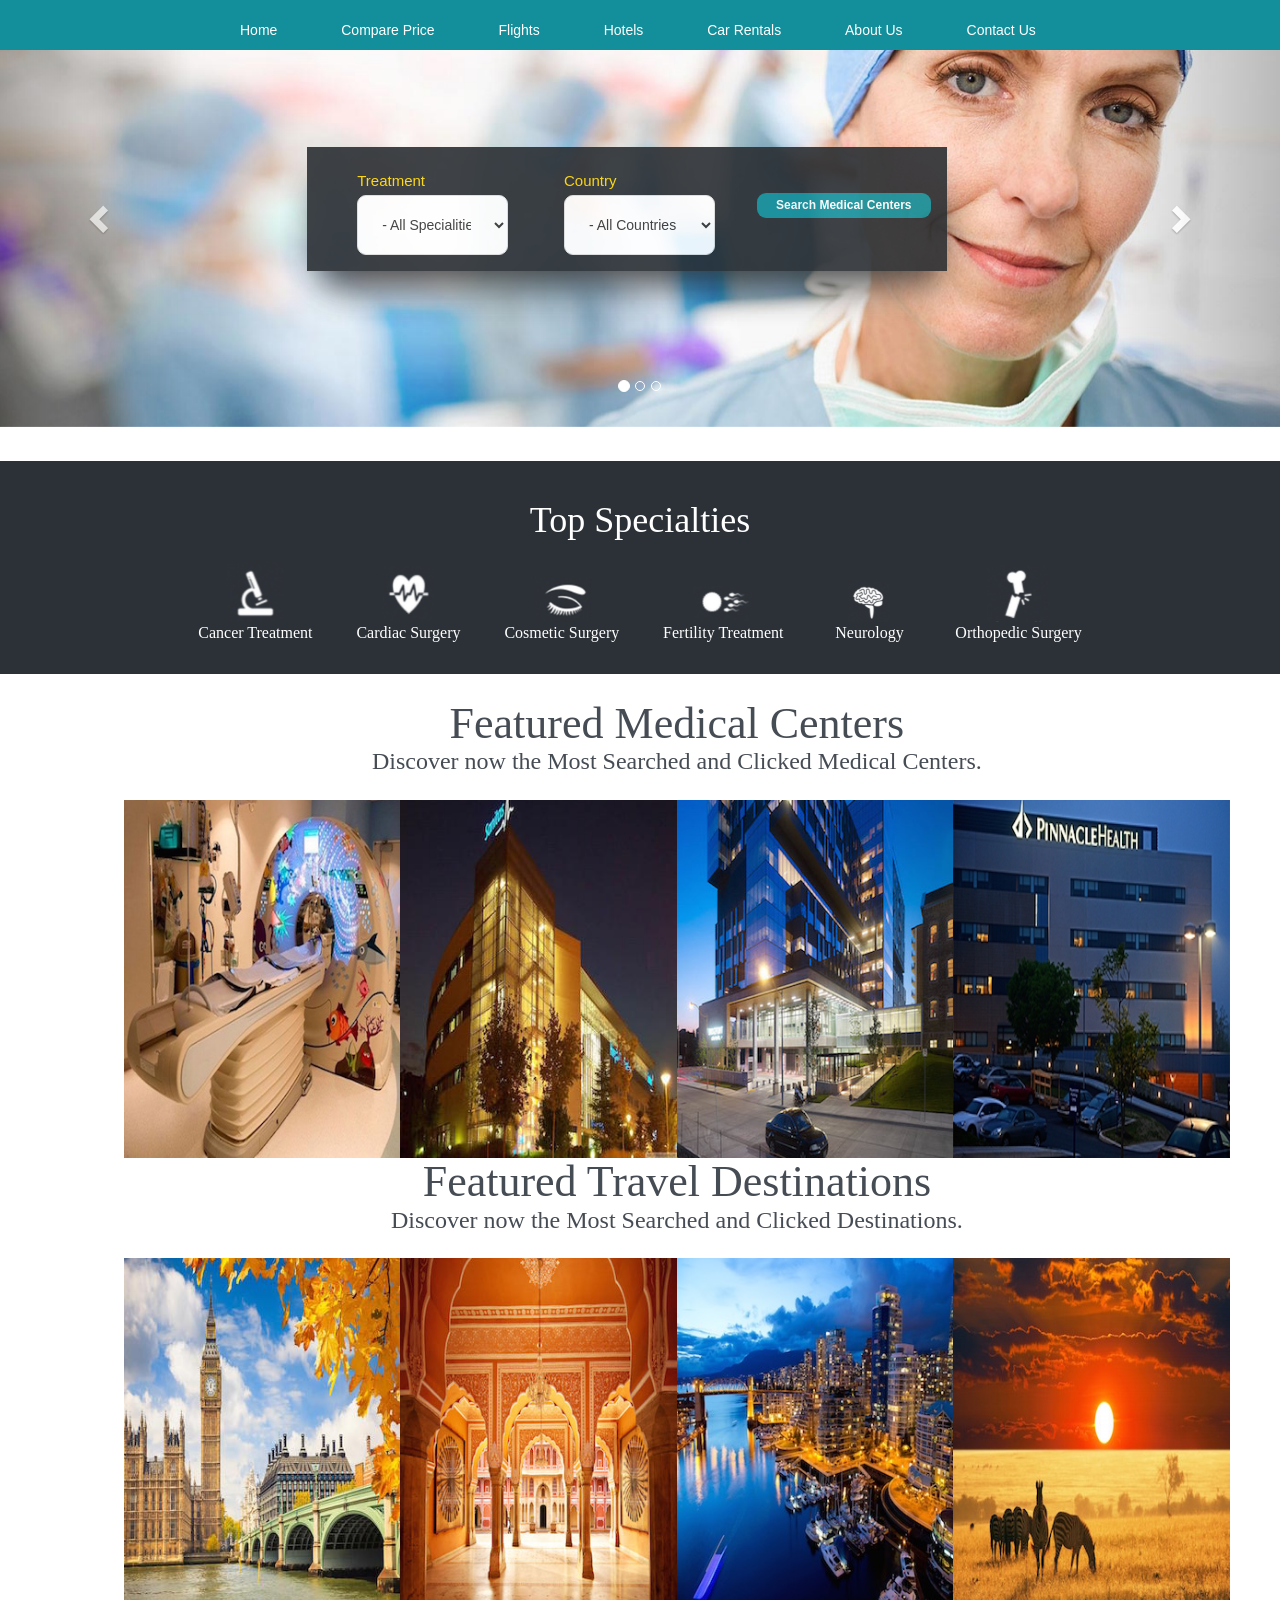
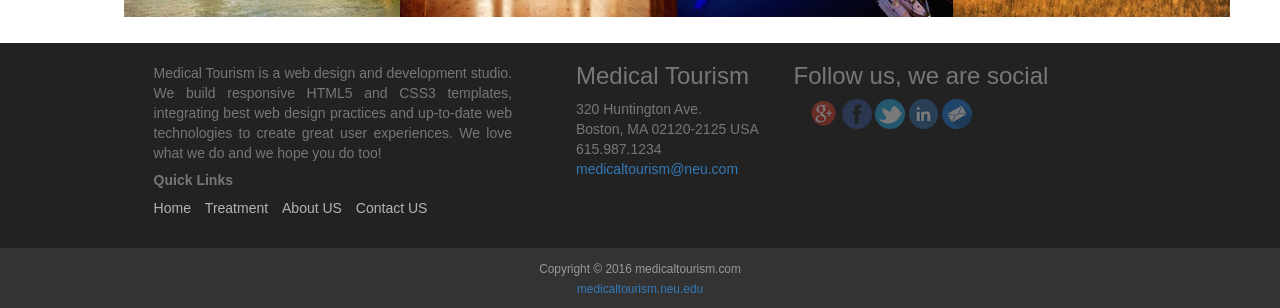
<file: index.html>
<!DOCTYPE html>
<title>
</title>
<meta>
<meta name="viewport" content="width=device-width, initial-scale=1">
<head>

<!--  *******************  Stylesheet  ******************    -->

<link rel="stylesheet" type="text/css" href="style.css">
<link rel="stylesheet" href="http://maxcdn.bootstrapcdn.com/bootstrap/3.3.6/css/bootstrap.min.css">
<script src="https://ajax.googleapis.com/ajax/libs/jquery/1.12.0/jquery.min.js"></script>
<script src="http://maxcdn.bootstrapcdn.com/bootstrap/3.3.6/js/bootstrap.min.js"></script>
</head>

<body>
<!--  *******************  Header Area ******************    -->
    <header>
<!--  *******************  Nav Bar Area ******************    -->

    <nav class="navbar_mt">
        <ul>
            <li class="active"><a href="index.html">Home</a></li>
            <li><a href="treatment.html">Compare Price</a></li>
            <li><a href="flights.html">Flights</a></li>
            <li><a href="hotels.html">Hotels</a></li>
            <li><a href="carrental.html">Car Rentals</a></li>
            <li><a href="aboutus.html">About Us</a></li>
            <li><a href="contactus.html">Contact Us</a></li>
        </ul>
    </nav>

  </header>


<!--  *******************  Carousel Image  ******************    -->

    <div class="main">
        <div id="carousel-example-generic" class="carousel slide" data-ride="carousel">
        <!-- Indicators -->
            <ol class="carousel-indicators">
                <li data-target="#carousel-example-generic" data-slide-to="0" class="active"></li>
                <li data-target="#carousel-example-generic" data-slide-to="1"></li>
                <li data-target="#carousel-example-generic" data-slide-to="2"></li>
            </ol>
        <!-- Wrapper for slides -->
            <div class="carousel-inner" role="listbox">
                <div class="item active">
                    <img src="image/main4.jpg" alt="main1" style="position:relative; margin:auto; width:100%;">
                    <div class="carousel-caption">
                    </div>
                </div>
                <div class="item">
                    <img src="image/main10.jpg" alt="main2" style="position:relative; margin:auto;  width:100%;">
                    <div class="carousel-caption">
                    </div>
                </div>
                <div class="item">
                    <img src="image/main6.jpg" alt="main3" style="position:relative; margin:auto;  width:100%;">
                    <div class="carousel-caption">
                    </div>
                </div>
            </div>
    
        <!-- Controls -->
            <a class="left carousel-control" href="#carousel-example-generic" role="button" data-slide="prev">
                <span class="glyphicon glyphicon-chevron-left" aria-hidden="true"></span>
                <span class="sr-only">Previous</span>
            </a>
            <a class="right carousel-control" href="#carousel-example-generic" role="button" data-slide="next">
                <span class="glyphicon glyphicon-chevron-right" aria-hidden="true"></span>
                <span class="sr-only">Next</span>
            </a>
        </div>
<!--  *******************  Search Box  ******************    -->

    <script type="text/javascript">
        function ddlValidate() {
            var e = document.getElementById("specialities");
            var optionSelIndex = e.options[e.selectedIndex].value;
            var optionSelectedText = e.options[e.selectedIndex].text;
            if (optionSelIndex == "allspec") {
                alert("Please select a speciality");
                return false;
            }
            else {
                window.location.href='hospital.html';
            }
        }
    </script>
 
           <div class="search_box">
              <div class="s_box">
                  <div class="search">
                      <ul>              
                          <li  class="span1_of_1">
                             <h5>Treatment</h5>
                              <div>
                                  <select id="specialities" onchange="change_country(this.value)" class="frm-field required">
                                            <option value="allspec">- All Specialities -</option>
                                            <option value="addiction">Addiction Treatment</option>
                                            <option value="cancer">Cancer Treatment</option>
                                            <option value="dental">Cosmetic Surgery</option>
                                             <option value="dental">Neurology</option>
                                              <option value="dental">Orthopedic Surgery </option>
                                               <option value="dental">Fertility Treatment </option>
                                  </select>
                             </div>                 
                         </li>
                         <li  class="span1_of_2">
                             <h5>Country</h5>
                            <div>
                                  <select id="country" onchange="change_country(this.value)" class="frm-field required">
                                            <option value="allspec">- All Countries -</option>
                                            
                                            <option value="cancer">India</option>
                                            <option value="dental">China</option>
                                            <option value="addiction">Singapore</option>
                                  </select>
                             </div>     
                         </li>

                         <li class="span1_of_3">
                                <div class="date_btn">
                                       <button onclick="ddlValidate();" type="button" >Search Medical Centers</button>
                                </div>
                         </li>
                      </ul>
                   </div>
                </div>
            </div>   
        </div>

<!--  *******************  Top Specialties  ******************    -->

    <div class="top_sp">
            <h2>Top Specialties</h2>
            <ul>
                <li>
                	<a href="cancer.html">
                		<img src="image/cancer.jpg" alt="cancer" >
                		<p>Cancer Treatment</p>
                	</a>
                </li>
                <li>
                	<a href="cardio.html">
                		<img src="image/cardiac.jpg" alt="cancer" >
                		<p>Cardiac Surgery</p>
                	</a>
                </li>
                <li>
                	<a href="cosmetic.html">
                		<img src="image/cosmetic.jpg" alt="cancer" >
                		<p>Cosmetic Surgery</p>
                	</a>
                </li>
                <li>
                	<a href="fertility.html">
                		<img src="image/fertility.jpg" alt="cancer" >
                		<p>Fertility Treatment</p>
                	</a>
                </li>
                <li>
                	<a href="neurology.html">
                		<img src="image/neuro.jpg" alt="cancer" >
                		<p>Neurology</p>
                	</a>
                </li>
                <li>
                	<a href="orthopedic.html">
                		<img src="image/ortho.jpg" alt="cancer" >
                		<p>Orthopedic Surgery</p>
                	</a>
                </li> 
            </ul>
    </div>

<!--  *******************  Content Area  ******************    -->

<div class="container1">

    <div class="section_top">

        <div>
            <h2>Featured Medical Centers <span> Discover now the Most Searched and Clicked Medical Centers.</span></h2>
        </div>

        <div class="first"> 
            <div class="medimg">
                <a><img src="image/med1.jpg"></a>  
            </div>
        </div>

        <div class="second">    
            <div class="medimg">
                <a><img src="image/med2.jpg"></a>
            </div>
        </div>

        <div class="third"> 
            <div class="medimg">
                <a><img src="image/med3.jpg"></a>
            </div>
        </div>

        <div class="fourth">   
            <div class="medimg">
                <a><img src="image/med7.jpg"></a>
            </div>
        </div>
    </div>



    <div class="section_bottom">

        <div>
            <h2>Featured Travel Destinations <span> Discover now the Most Searched and Clicked Destinations.</span></h2>
        </div>

        <div class="dfirst"> 
            <div class="destimg">
                <a><img src="image/dest5.jpg"></a>
            </div>
        </div>

        <div class="dsecond">    
            <div class="destimg">
                <a><img src="image/dest1.jpg"></a>
            </div>
        </div>

        <div class="dthird"> 
            <div class="destimg">
                <a><img src="image/dest2.jpg"></a>
            </div>
        </div>

        <div class="dfourth">   
            <div class="destimg">
                <a><img src="image/dest3.jpg"></a>
            </div>
        </div>

    </div>
</div>

<!--  *******************  Footer Top Area ******************    -->

<div class="fContainer">
            <div class="fOne"> 
                  
                  <p><a href="index.html">Medical Tourism</a> is a web design and development studio. We build responsive HTML5 and CSS3 templates, integrating best web design practices and up-to-date web technologies to create great user experiences. We love what we do and we hope you do too! </p>
                <h5><b>Quick Links</b></h5>
                <ul>
                  <li><a href="index.html" >Home</a></li>
                   <li><a href="hospital.html" >Treatment</a></li>
                    <li><a href="aboutus.html" >About US</a></li>
                     <li><a href="contactus.html" >Contact US</a></li>
                </ul> 
            </div>

            <div class="fSecond">    
                <h3>Medical Tourism</h3>
                        <address>
                            <p>320 Huntington Ave.<br>
                                Boston, MA 02120-2125 USA <br>
                                615.987.1234 <br>
                              <a href="medicaltourism@neu.com">medicaltourism@neu.com</a> </p>
                        </address>
            </div>

            <div class="fThird"> 
                <h3>Follow us, we are social</h3>
                            <ul>
                                <li><a href="#" ><img src="image/googleplus.png"></a></li>
                                <li><a href="https://facebook.com/medicaltourismassociation/" target="_blank"><img src="image/facebookLogo.png"></a></li>
                                <li><a href="#"><img src="image/twitter.png"></a></li>
                                <li><a href="#"><img src="image/linkedin.png"></a></li>
                                <li><a href="#"><img src="image/email.png"></a></li>
                            </ul>    
            </div>
            <br><br>
        </div>
<!--  *******************  Footer Area ******************    -->
        <footer>
            <div class="copyright">
                <small>Copyright &copy; 2016 medicaltourism.com</small><br>
                <small><a href="mailto:medicaltourism.neu.edu">medicaltourism.neu.edu</a></small>
            </div>
        </footer>
    </body>
</html>
</file>
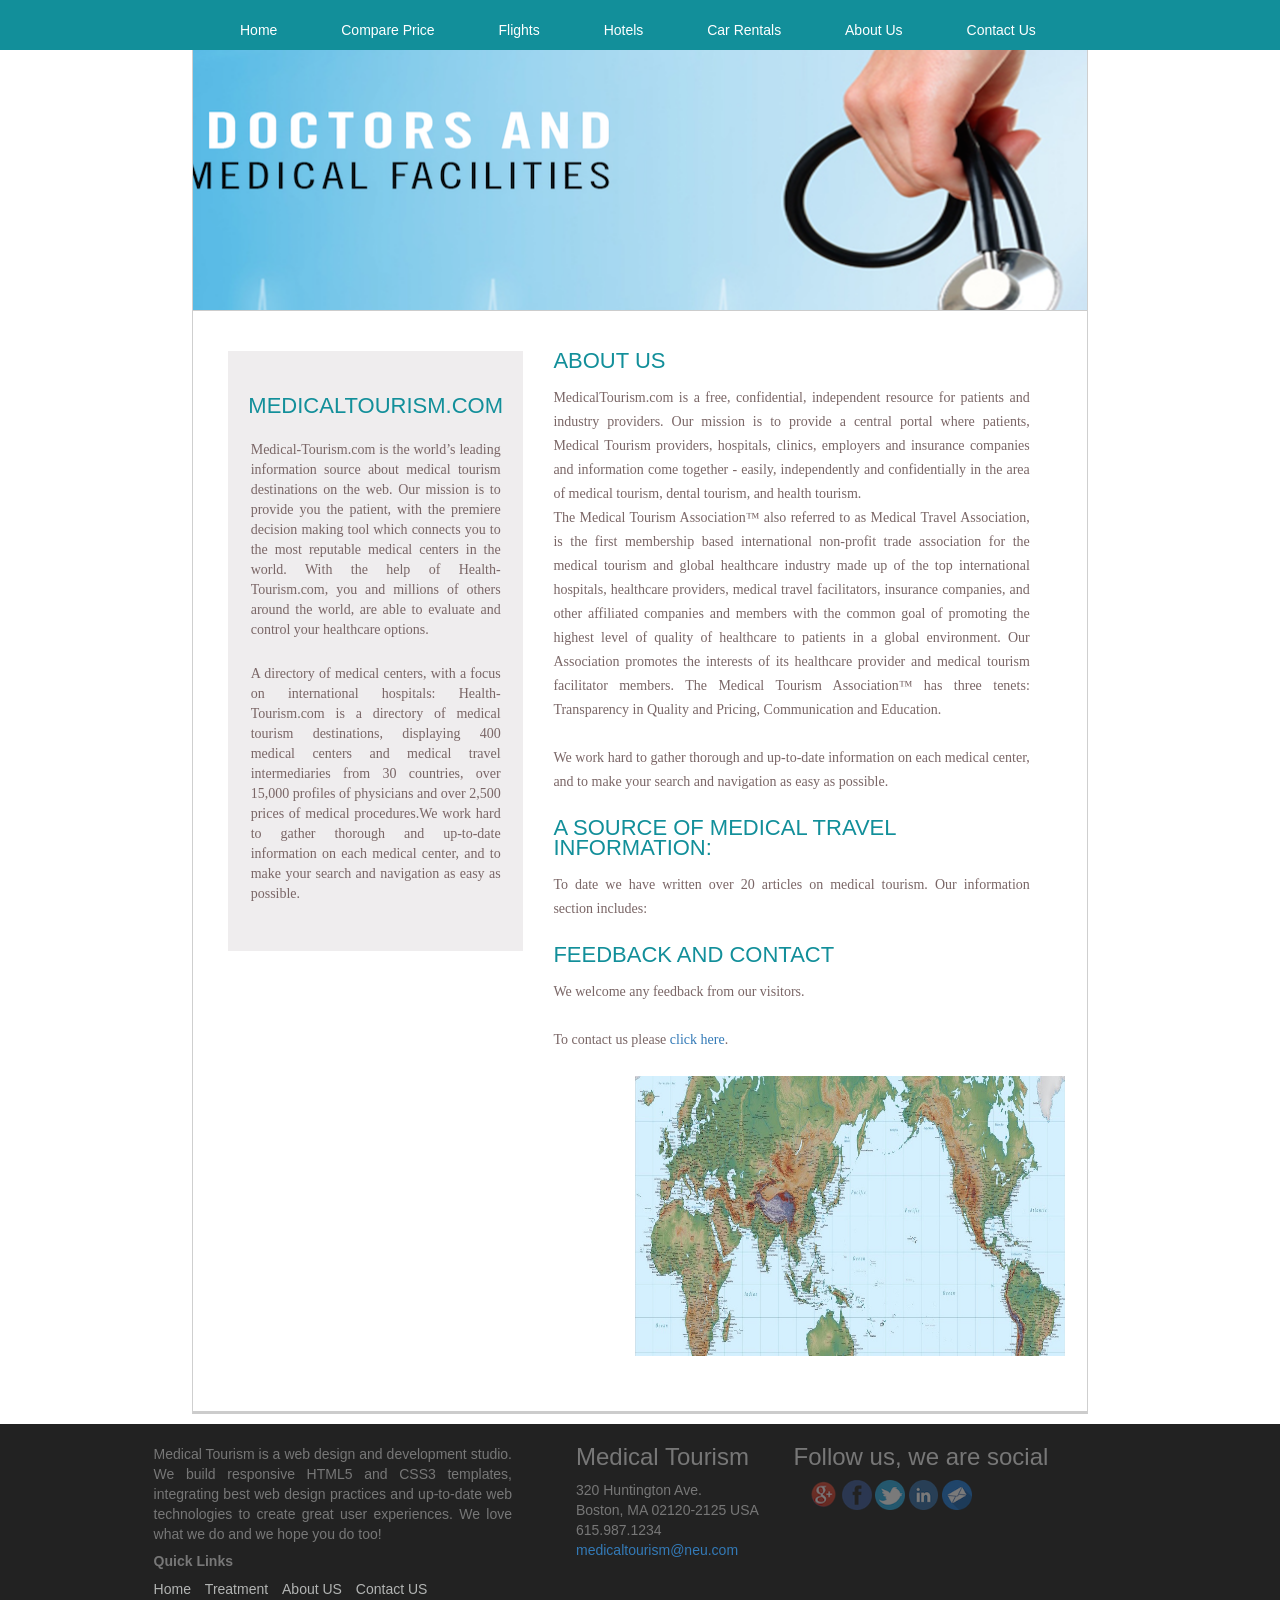
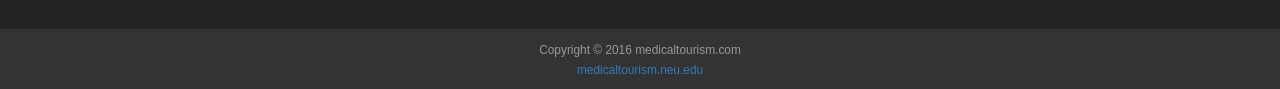
<file: aboutus.html>
<!DOCTYPE html>
<html >
    <head>
    <meta charset="UTF-8">
    <title>About Us</title>
    <meta name="viewport" content="width=device-width, initial-scale=1.0">

<!--  *******************  Stylesheet  ******************    -->

    <link rel="stylesheet" href="about.css"> 
    <link rel="stylesheet" type="text/css" href="style.css">
    <link rel="stylesheet" href="http://maxcdn.bootstrapcdn.com/bootstrap/3.3.6/css/bootstrap.min.css">
<script src="https://ajax.googleapis.com/ajax/libs/jquery/1.12.0/jquery.min.js"></script>
<script src="http://maxcdn.bootstrapcdn.com/bootstrap/3.3.6/js/bootstrap.min.js"></script>
    </head>
    <body>

<!--  *******************  Header Area ******************    --> 
<!--  *******************  Nav Bar Area ******************    -->
    <header>
    <nav class="navbar_mt">
        <ul>
            <li class="active"><a href="index.html">Home</a></li>
            <li><a href="treatment.html">Compare Price</a></li>
            <li><a href="flights.html">Flights</a></li>
            <li><a href="hotels.html">Hotels</a></li>
            <li><a href="carrental.html">Car Rentals</a></li>
            <li><a href="aboutus.html">About Us</a></li>
            <li><a href="contactus.html">Contact Us</a></li>
        </ul>
    </nav>

  </header>

 <!--  *******************  Content Area ******************    -->

    <div class="container">
        <div class="row header">
            <h1> </h1>
        </div>  
        <div class="info">
            <div class="sidebar">
                <h1>MedicalTourism.com</h1>
                <p>Medical-Tourism.com is the world’s leading information source about medical tourism destinations on the web. Our mission is to provide you the patient, with the premiere decision making tool which connects you to the most reputable medical centers in the world.
                    With the help of Health-Tourism.com, you and millions of others around the world, are able to evaluate and control your healthcare options.</p> 
                <p>A directory of medical centers, with a focus on international hospitals: Health-Tourism.com is a directory of medical tourism destinations, displaying 400 medical centers and medical travel intermediaries from 30 countries, over 15,000 profiles of physicians and over 2,500 prices of medical procedures.We work hard to gather thorough and up-to-date information on each medical center, and to make your search and navigation as easy as possible.</p>
            </div>
            <div class="article">
                <h1>About Us</h1>
                <p>
                    MedicalTourism.com is a free, confidential, independent resource for patients and industry providers. Our mission is to provide a central portal where patients, Medical Tourism providers, hospitals, clinics, employers and insurance companies and information come together - easily, independently and confidentially in the area of medical tourism, dental tourism, and health tourism.
                    <br>
                    The Medical Tourism Association™ also referred to as Medical Travel Association, is the first membership based international non-profit trade association for the medical tourism and global healthcare industry made up of the top international hospitals, healthcare providers, medical travel facilitators, insurance companies, and other affiliated companies and members with the common goal of promoting the highest level of quality of healthcare to patients in a global environment. Our Association promotes the interests of its healthcare provider and medical tourism facilitator members. The Medical Tourism Association™ has three tenets: Transparency in Quality and Pricing, Communication and Education.
                </p>
                <p>
                    We work hard to gather thorough and up-to-date information on each medical center, and to make your search and navigation as easy as possible.
                </p>
                <h1>A source of medical travel information:</h1>
                <p>To date we have written over 20 articles on medical tourism. Our information section includes:</p>
                <h1>Feedback and Contact</h1>
                    <p>We welcome any feedback from our visitors.</p>
                    <p>To contact us please  <a href="contactus.html">click here</a>.</p>
            </div>

        <div>     
        <iframe width="47%" height="280" style="float: left;" src="https://www.youtube.com/embed/V0wzsvIeMn4" frameborder="0" allowfullscreen></iframe>
        </div>
        
        <div class="map_img">
        <img src="image/map.jpg" alt="map" >
        </div>

        </div>


    </div>
<!--  *******************  Footer Top Area ******************    -->

<div class="fContainer">
            <div class="fOne"> 
                  
                  <p><a href="index.html">Medical Tourism</a> is a web design and development studio. We build responsive HTML5 and CSS3 templates, integrating best web design practices and up-to-date web technologies to create great user experiences. We love what we do and we hope you do too! </p>
                <h5><b>Quick Links</b></h5>
                <ul>
                  <li><a href="index.html" >Home</a></li>
                   <li><a href="hospital.html" >Treatment</a></li>
                    <li><a href="aboutus.html" >About US</a></li>
                     <li><a href="contactus.html" >Contact US</a></li>
                </ul> 
            </div>

            <div class="fSecond">    
                <h3>Medical Tourism</h3>
                        <address>
                            <p>320 Huntington Ave.<br>
                                Boston, MA 02120-2125 USA <br>
                                615.987.1234 <br>
                              <a href="medicaltourism@neu.com">medicaltourism@neu.com</a> </p>
                        </address>
            </div>

            <div class="fThird"> 
                <h3>Follow us, we are social</h3>
                            <ul>
                                <li><a href="#" ><img src="image/googleplus.png"></a></li>
                                <li><a href="https://facebook.com/medicaltourismassociation/" target="_blank"><img src="image/facebookLogo.png"></a></li>
                                <li><a href="#"><img src="image/twitter.png"></a></li>
                                <li><a href="#"><img src="image/linkedin.png"></a></li>
                                <li><a href="#"><img src="image/email.png"></a></li>
                            </ul>    
            </div>
            <br><br>
        </div>
<!--  *******************  Footer Area ******************    -->
        <footer>
            <div class="copyright">
                <small>Copyright &copy; 2016 medicaltourism.com</small><br>
                <small><a href="mailto:medicaltourism.neu.edu">medicaltourism.neu.edu</a></small>
            </div>
        </footer>
    </body>
</html>
</file>
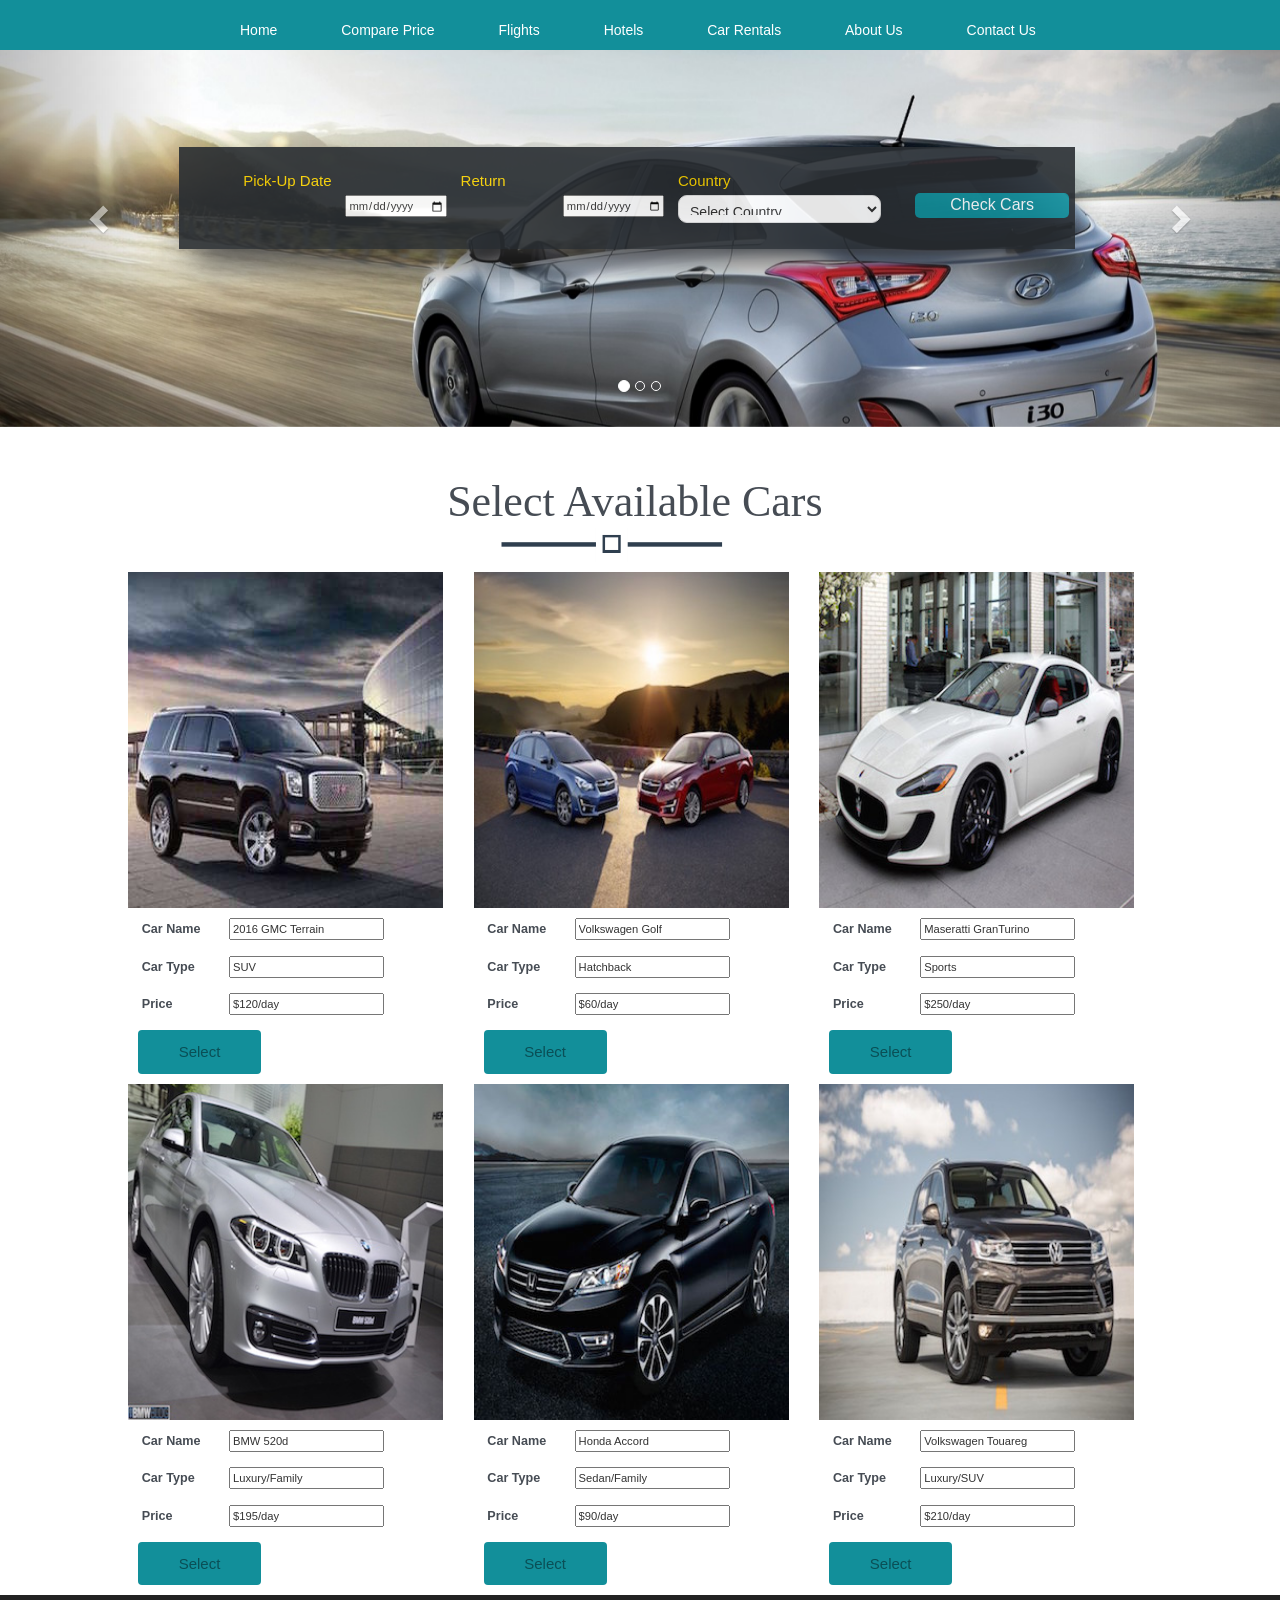
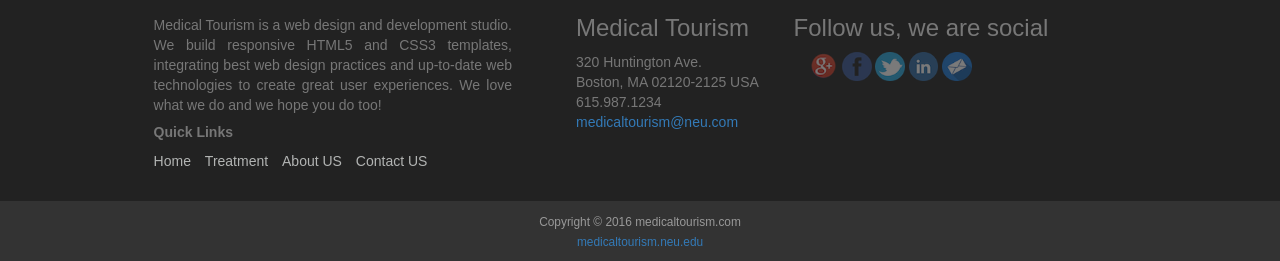
<file: carlist.html>
<!DOCTYPE html>
<html >
  <head>
    <meta charset="UTF-8">
    <title>Car List</title>
    <meta name="viewport" content="width=device-width, initial-scale=1.0">

<!--  *******************  Stylesheet  ******************    -->
    
<link rel="stylesheet" type="text/css" href="style.css">
<link rel="stylesheet" type="text/css" href="carlist.css">

<link rel="stylesheet" type="text/css" href="travel.css">
<link rel="stylesheet" href="http://maxcdn.bootstrapcdn.com/bootstrap/3.3.6/css/bootstrap.min.css">
<script src="https://ajax.googleapis.com/ajax/libs/jquery/1.12.0/jquery.min.js"></script>
<script src="http://maxcdn.bootstrapcdn.com/bootstrap/3.3.6/js/bootstrap.min.js"></script>

  </head>

<body>
<!--  *******************  Header Area ******************    --> 
<!--  *******************  Nav Bar Area ******************    -->
    <header>
    <nav class="navbar_mt">
        <ul>
            <li class="active"><a href="index.html">Home</a></li>
            <li><a href="treatment.html">Compare Price</a></li>
            <li><a href="flights.html">Flights</a></li>
            <li><a href="hotels.html">Hotels</a></li>
            <li><a href="carrental.html">Car Rentals</a></li>
            <li><a href="aboutus.html">About Us</a></li>
            <li><a href="contactus.html">Contact Us</a></li>
        </ul>
    </nav>

  </header>
<!--  *******************  Carousel Image Area ******************    -->

<div class="main">
    <div id="carousel-example-generic" class="carousel slide" data-ride="carousel">
        <!-- Indicators -->
        <ol class="carousel-indicators">
            <li data-target="#carousel-example-generic" data-slide-to="0" class="active"></li>
            <li data-target="#carousel-example-generic" data-slide-to="1"></li>
            <li data-target="#carousel-example-generic" data-slide-to="2"></li>
        </ol>
        <!-- Wrapper for slides -->
        <div class="carousel-inner" role="listbox">
            <div class="item active">
                <img src="image/cc.jpg" alt="main1">
                <div class="carousel-caption">
                </div>
            </div>
            <div class="item">
                <img src="image/cc1.jpg" alt="main2">
                <div class="carousel-caption">
                </div>
            </div>
            <div class="item">
                <img src="image/cc2.jpg" alt="main3">
                <div class="carousel-caption">
                </div>
            </div>
        </div>
        <!-- Controls -->
        <a class="left carousel-control" href="#carousel-example-generic" role="button" data-slide="prev">
            <span class="glyphicon glyphicon-chevron-left" aria-hidden="true"></span>
            <span class="sr-only">Previous</span>
        </a>
        <a class="right carousel-control" href="#carousel-example-generic" role="button" data-slide="next">
            <span class="glyphicon glyphicon-chevron-right" aria-hidden="true"></span>
            <span class="sr-only">Next</span>
        </a>
    </div>

<!--  *******************  Search Box ******************    -->

    <script type="text/javascript">
        function ddlValidate() {
            var s = document.getElementById("select");
            var valueDate1 = document.getElementById('myDate1').value;
            var valueDate2 = document.getElementById('myDate2').value;

            var optionSelIndexs = s.options[s.selectedIndex].value;


          if (optionSelIndexs == "select") {
            alert("Please select a country");
            return false;
          } else if(!Date.parse(valueDate1)){
          alert('Pick-Up Date is invalid');
          } else if(!Date.parse(valueDate2)){
          alert('Return Date is invalid');
          } 
      else {
         window.location.href='carlist.html';
        }
      }
    </script>

     <div class="online_reservation">
           <div class="b_room">
              <div class="booking_room">
                  <div class="reservation">
                      <ul>              
                         <li  class="span1">
                             <h5>Pick-Up Date</h5>
                             <div class="book_date">
                                 <form>
                                 <input class="date" id="myDate1" type="date">
                                 </form>
                             </div>                 
                         </li>
                         <li  class="span1">
                             <h5>return</h5>
                             <div class="book_date">
                             <form>
                                <input class="date" id="myDate2" type="date">
                             </form>
                             </div>     
                         </li>
                         <li class="span1">
                             <h5>Country</h5>
                             <div>
                                  <select id = "select" class="room">
                                    <option value="select">Select Country</option> 
                                    <option value="null">Costa Rica </option> 
                                    <option value="null">Colombia</option> 
                                    <option value="null">Thailand</option> 
                                        <option value="null">India</option>
                                        <option value="null">Israel</option>         
                                        <option value="AX">Jordan</option>
                                        <option value="AX">S. Korea</option>
                                         <option value="null">Malaysia</option>
                                  </select>
                             </div> 
                         </li>
                         <li class="span2">
                                <div class="date_btn1">
                                   <button onclick="ddlValidate();" type="button" >Check Cars </button>
                                </div>
                         </li>
                         <div class="clearfix"></div>
                     </ul>
                 </div>
              </div>
                <div class="clearfix"></div>
          </div>
      </div>


</div>

<!--  *******************  Container Area ******************    -->

<script>
function myFunction() {
    alert("Your car has been booked. You can pick your car from the Airport Car Rental");
}
</script>
    
 
<div class="car_container">
 
 <div class="section_top">

        <div class="cheader">
            <h2>Select Available Cars</h2>
            <img src="image/separator.jpg" alt="Sep Image">
        </div>

        <div class="first"> 
            <div class="carimg">
                <a><img src="image/car1.jpg"></a>
            </div>
            <form class="one">
                <ul>
                    <li>
                              <p class="left">
                              <label for="first_name">Car Name </label>
                              <input type="text" name="first_name" value = "2016 GMC Terrain" />
                              </p>
                            </li>

                            <li>
                              <p class="pull-left">
                              <label for="last_name">Car Type &#160;&#160;</label>
                              <input type="text" name="last_name" value = "SUV" />      
                              </p>
                            </li>
        
                            <li>
                              <p>
                              <label for="email">Price </label>
                              <input       name="email" value = "$120/day" />
                              </p>
                            </li>  
                             <li>
                           <button onclick="myFunction()" >Select</button>
                          </li> 
                         </ul> 
                         
              </form> 

            </div>

<!--  ******************* Second Container Area ******************    -->    


        <div class="first">    
            <div class="carimg">
              <a><img src="image/car2.jpg"></a>
            </div>
              <form class="one">
                <ul>
                  <li>
                      <p class="left">
                        <label for="first_name">Car Name </label>
                        <input type="text" name="first_name" value = "Volkswagen Golf" />
                      </p>
                  </li>
                  <li>
                      <p class="pull-left">
                        <label for="last_name">Car Type &#160;&#160;</label>
                        <input type="text" name="last_name" value = "Hatchback" />      
                      </p>
                  </li>
        
                            <li>
                              <p>
                              <label for="email">Price </label>
                              <input       name="email" value = "$60/day" />
                              </p>
                            </li>  
                             <li>
                              <button onclick="myFunction()" >Select</button>
                            </li> 
                         </ul> 
              </form> 
        </div>

<!--  *******************  Third Container Area ******************    -->    

        <div class="first"> 
                 <div class="carimg">
                <a><img src="image/car4.jpg"></a>
            </div>
            <form class="one">
                          <ul>
                            <li>
                              <p class="left">
                              <label for="first_name">Car Name </label>
                              <input type="text" name="first_name" value = "Maseratti GranTurino" />
                              </p>
                            </li>

                            <li>
                              <p class="pull-left">
                              <label for="last_name">Car Type &#160;&#160;</label>
                              <input type="text" name="last_name" value = "Sports" />      
                              </p>
                            </li>
        
                            <li>
                              <p>
                              <label for="email">Price </label>
                              <input       name="email" value = "$250/day" />
                              </p>
                            </li>  
                              <li>
                              <button onclick="myFunction()">Select</button>
                            </li>  
                         </ul> 
              </form> 
        </div>

<!--  ******************* Fourth Container Area ******************    -->    


        <div class="first">   
                 <div class="carimg">
                <a><img src="image/520d.jpg"></a>
            </div>
            <form class="one">
                          <ul>
                            <li>
                              <p class="left">
                              <label for="first_name">Car Name </label>
                              <input type="text" name="first_name" value = "BMW 520d" />
                              </p>
                            </li>

                            <li>
                              <p class="pull-left">
                              <label for="last_name">Car Type &#160;&#160;</label>
                              <input type="text" name="last_name" value = "Luxury/Family" />      
                              </p>
                            </li>
        
                            <li>
                              <p>
                              <label for="email">Price </label>
                              <input       name="email" value = "$195/day" />
                              </p>
                            </li> 
                          <li>
                              <button onclick="myFunction()">Select</button>
                            </li> 
                         </ul> 
              </form> 
    </div>

<!--  *******************  Fifth Container Area ******************    -->    

  <div class="first">   
                 <div class="carimg">
                <a><img src="image/accord.jpg"></a>
            </div>
            <form class="one">
                          <ul>
                            <li>
                              <p class="left">
                              <label for="first_name">Car Name </label>
                              <input type="text" name="first_name" value = "Honda Accord" />
                              </p>
                            </li>

                            <li>
                              <p class="pull-left">
                              <label for="last_name">Car Type &#160;&#160;</label>
                              <input type="text" name="last_name" value = "Sedan/Family" />      
                              </p>
                            </li>
        
                            <li>
                              <p>
                              <label for="email">Price </label>
                              <input       name="email" value = "$90/day" />
                              </p>
                            </li>   
                              <li>
                              <button onclick="myFunction()">Select</button>
                            </li> 
                         </ul> 
              </form> 
    </div>

    <!--  *******************  Sixth Container Area ******************    -->    

  <div class="first">   
                 <div class="carimg">
                <a><img src="image/tuareg.jpg"></a>
            </div>
            <form class="one">
                          <ul>
                            <li>
                              <p class="left">
                              <label for="first_name">Car Name </label>
                              <input type="text" name="first_name" value = "Volkswagen Touareg" />
                              </p>
                            </li>

                            <li>
                              <p class="pull-left">
                              <label for="last_name">Car Type &#160;&#160;</label>
                              <input type="text" name="last_name" value = "Luxury/SUV" />      
                              </p>
                            </li>
        
                            <li>
                              <p>
                              <label for="email">Price </label>
                              <input       name="email" value = "$210/day" />
                              </p>
                            </li>  
                              <li>
                              <button onclick="myFunction()">Select</button>
                            </li>  
                         </ul> 
              </form> 
  </div>

</div>

</div>


<!--  *******************  Footer Top Area ******************    -->

<div class="fContainer">
            <div class="fOne"> 
                  
                  <p><a href="index.html">Medical Tourism</a> is a web design and development studio. We build responsive HTML5 and CSS3 templates, integrating best web design practices and up-to-date web technologies to create great user experiences. We love what we do and we hope you do too! </p>
                <h5><b>Quick Links</b></h5>
                <ul>
                  <li><a href="index.html" >Home</a></li>
                   <li><a href="hospital.html" >Treatment</a></li>
                    <li><a href="aboutus.html" >About US</a></li>
                     <li><a href="contactus.html" >Contact US</a></li>
                </ul> 
            </div>

            <div class="fSecond">    
                <h3>Medical Tourism</h3>
                        <address>
                            <p>320 Huntington Ave.<br>
                                Boston, MA 02120-2125 USA <br>
                                615.987.1234 <br>
                              <a href="medicaltourism@neu.com">medicaltourism@neu.com</a> </p>
                        </address>
            </div>

            <div class="fThird"> 
                <h3>Follow us, we are social</h3>
                            <ul>
                                <li><a href="#" ><img src="image/googleplus.png"></a></li>
                                <li><a href="https://facebook.com/medicaltourismassociation/" target="_blank"><img src="image/facebookLogo.png"></a></li>
                                <li><a href="#"><img src="image/twitter.png"></a></li>
                                <li><a href="#"><img src="image/linkedin.png"></a></li>
                                <li><a href="#"><img src="image/email.png"></a></li>
                            </ul>    
            </div>
            <br><br>
        </div>
<!--  *******************  Footer Area ******************    -->
        <footer>
            <div class="copyright">
                <small>Copyright &copy; 2016 medicaltourism.com</small><br>
                <small><a href="mailto:medicaltourism.neu.edu">medicaltourism.neu.edu</a></small>
            </div>
        </footer>
  </body>
</html>
</file>
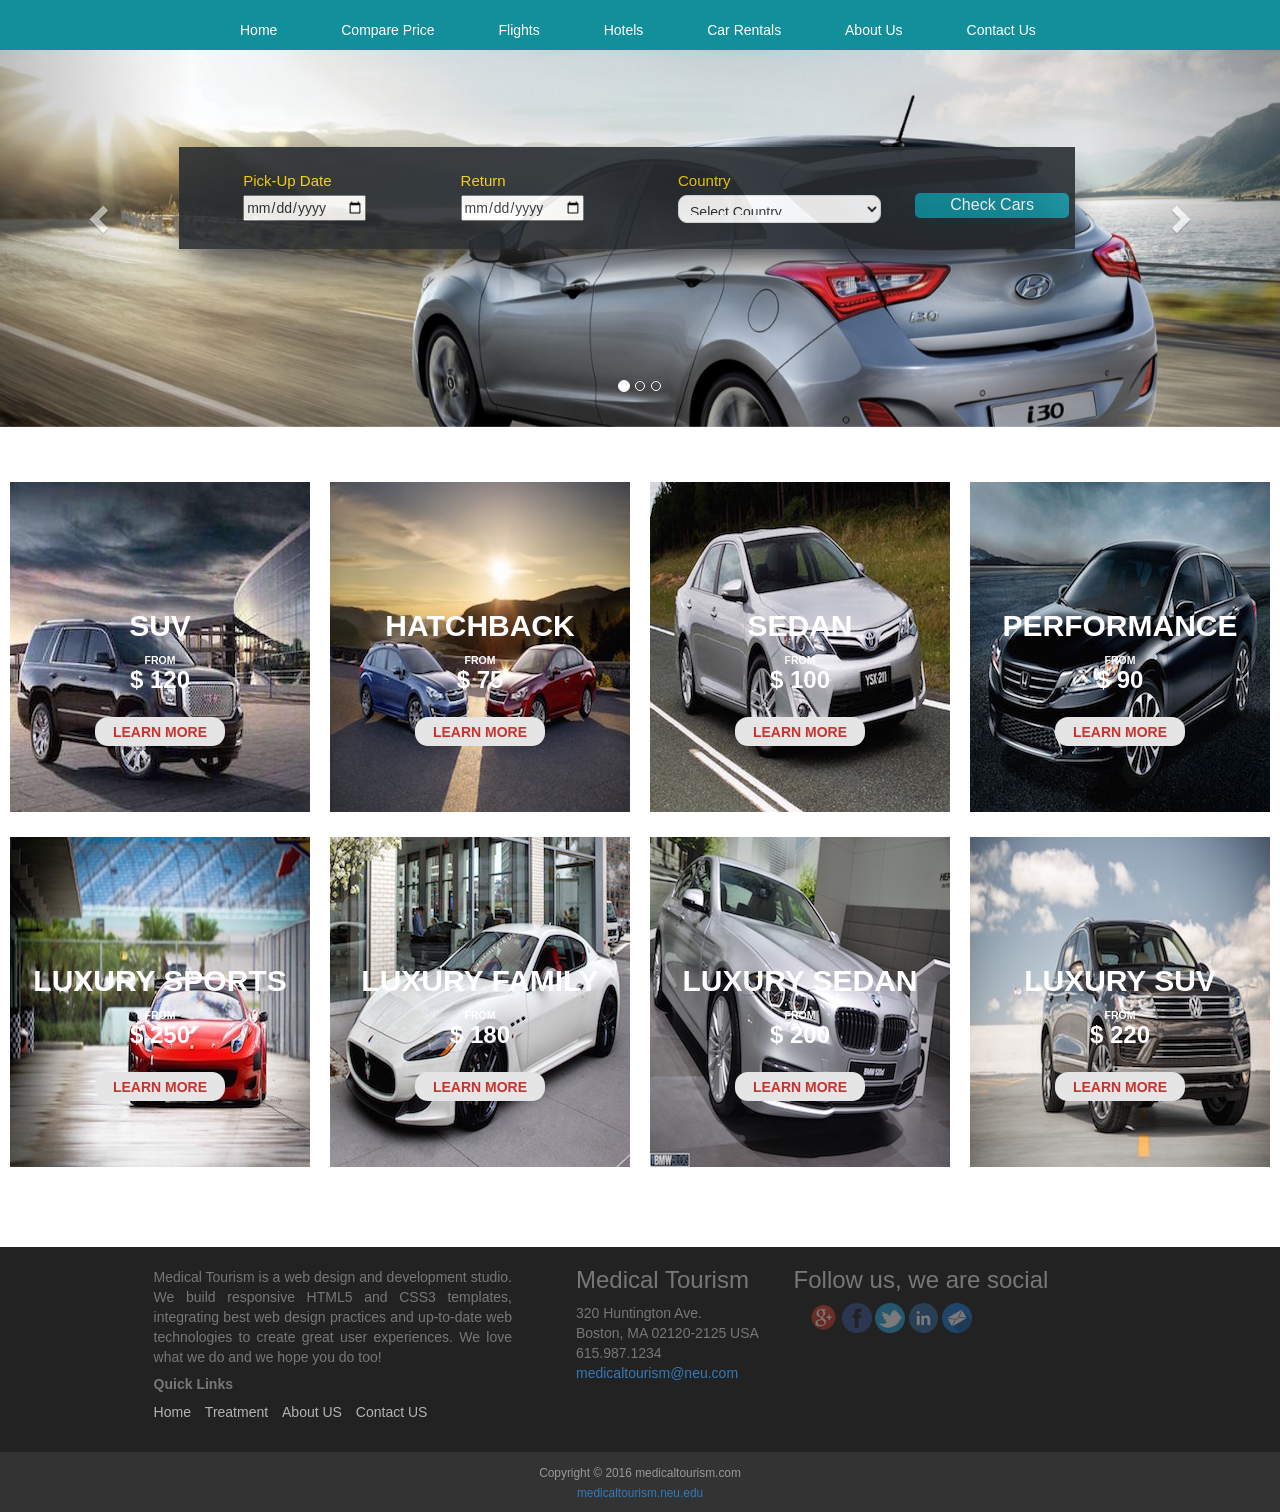
<file: carrental.html>
<!DOCTYPE html>
<title>
</title>
<meta>
<meta name="viewport" content="width=device-width, initial-scale=1">
<head>
  <title>Car List</title>

<!--  *******************  Stylesheet  ******************    -->
<link rel="stylesheet" type="text/css" href="style.css">
<link rel="stylesheet" type="text/css" href="travel.css">
<!-- Latest compiled and minified CSS -->
<link rel="stylesheet" href="http://maxcdn.bootstrapcdn.com/bootstrap/3.3.6/css/bootstrap.min.css">
<script src="https://ajax.googleapis.com/ajax/libs/jquery/1.12.0/jquery.min.js"></script>
<script src="http://maxcdn.bootstrapcdn.com/bootstrap/3.3.6/js/bootstrap.min.js"></script>
</head>

<body>

<!--  *******************  Header Area ******************    --> 
<!--  *******************  Nav Bar Area ******************    -->
    <header>
    <nav class="navbar_mt">
        <ul>
            <li class="active"><a href="index.html">Home</a></li>
            <li><a href="treatment.html">Compare Price</a></li>
            <li><a href="flights.html">Flights</a></li>
            <li><a href="hotels.html">Hotels</a></li>
            <li><a href="carrental.html">Car Rentals</a></li>
            <li><a href="aboutus.html">About Us</a></li>
            <li><a href="contactus.html">Contact Us</a></li>
        </ul>
    </nav>

  </header>
<!--  *******************  Carousel Image Area ******************    -->

<div class="main">
    <div id="carousel-example-generic" class="carousel slide" data-ride="carousel">
        <!-- Indicators -->
        <ol class="carousel-indicators">
            <li data-target="#carousel-example-generic" data-slide-to="0" class="active"></li>
            <li data-target="#carousel-example-generic" data-slide-to="1"></li>
            <li data-target="#carousel-example-generic" data-slide-to="2"></li>
        </ol>
        <!-- Wrapper for slides -->
        <div class="carousel-inner" role="listbox">
            <div class="item active">
                <img src="image/cc.jpg" alt="main1">
                <div class="carousel-caption">
                </div>
            </div>
            <div class="item">
                <img src="image/cc1.jpg" alt="main2">
                <div class="carousel-caption">
                </div>
            </div>
            <div class="item">
                <img src="image/cc2.jpg" alt="main3">
                <div class="carousel-caption">
                </div>
            </div>
        </div>
        <!-- Controls -->
        <a class="left carousel-control" href="#carousel-example-generic" role="button" data-slide="prev">
            <span class="glyphicon glyphicon-chevron-left" aria-hidden="true"></span>
            <span class="sr-only">Previous</span>
        </a>
        <a class="right carousel-control" href="#carousel-example-generic" role="button" data-slide="next">
            <span class="glyphicon glyphicon-chevron-right" aria-hidden="true"></span>
            <span class="sr-only">Next</span>
        </a>
    </div>

<!--  *******************  Search Box ******************    -->

    <script type="text/javascript">
        function ddlValidate() {
            var s = document.getElementById("select");
            var valueDate1 = document.getElementById('myDate1').value;
            var valueDate2 = document.getElementById('myDate2').value;

            var optionSelIndexs = s.options[s.selectedIndex].value;


          if (optionSelIndexs == "select") {
            alert("Please select a country");
            return false;
          } else if(!Date.parse(valueDate1)){
          alert('Pick-Up Date is invalid');
          } else if(!Date.parse(valueDate2)){
          alert('Return Date is invalid');
          } 
      else {
         window.location.href='carlist.html';
        }
      }
    </script>

     <div class="online_reservation">
           <div class="b_room">
              <div class="booking_room">
                  <div class="reservation">
                      <ul>              
                         <li  class="span1">
                             <h5>Pick-Up Date</h5>
                             <div class="book_date">
                                 <form>
                                 <input class="date" id="myDate1" type="date">
                                 </form>
                             </div>                 
                         </li>
                         <li  class="span1">
                             <h5>return</h5>
                             <div class="book_date">
                             <form>
                                <input class="date" id="myDate2" type="date">
                             </form>
                             </div>     
                         </li>
                         <li class="span1">
                             <h5>Country</h5>
                             <div>
                                  <select id = "select" class="room">
                                    <option value="select">Select Country</option> 
                                    <option value="null">Costa Rica </option> 
                                    <option value="null">Colombia</option> 
                                    <option value="null">Thailand</option> 
                                        <option value="null">India</option>
                                        <option value="null">Israel</option>         
                                        <option value="AX">Jordan</option>
                                        <option value="AX">S. Korea</option>
                                         <option value="null">Malaysia</option>
                                  </select>
                             </div> 
                         </li>
                         <li class="span2">
                                <div class="date_btn1">
                                   <button onclick="ddlValidate();" type="button" >Check Cars </button>
                                </div>
                         </li>
                         <div class="clearfix"></div>
                     </ul>
                 </div>
              </div>
                <div class="clearfix"></div>
          </div>
      </div>


</div>

<!--  *******************  Content Area  ******************    -->

    <div class="content">
      <div class="container_12">
        <div class="banners">

          <div class="grid_4">
            <div class="banner">
              <img src="image/car1.jpg" alt="">
              <div class="label">
                <div class="title">SUV</div>
                <div class="price">from<span>$ 120</span></div>
                <a href="#">LEARN MORE</a>
              </div>
            </div>
          </div>

          <div class="grid_4">
            <div class="banner">
              <img src="image/car2.jpg" alt="">
              <div class="label">
                <div class="title">HATCHBACK</div>
                <div class="price">from<span>$ 75</span></div>
                <a href="#">LEARN MORE</a>
              </div>
            </div>
          </div>

          <div class="grid_4">
            <div class="banner">
              <img src="image/camry.jpg" alt="">
              <div class="label">
                <div class="title">SEDAN</div>
                <div class="price">from<span>$ 100</span></div>
                <a href="#">LEARN MORE</a>
              </div>
            </div>
          </div>
             <div class="grid_4">
            <div class="banner">
              <img src="image/accord.jpg" alt="">
              <div class="label">
                <div class="title">PERFORMANCE</div>
                <div class="price">from<span>$ 90</span></div>
                <a href="#">LEARN MORE</a>
              </div>
            </div>
          </div>
                    <div class="grid_4">
            <div class="banner">
              <img src="image/carb.jpg" alt="">
              <div class="label">
                <div class="title">LUXURY SPORTS</div>
                <div class="price">from<span>$ 250</span></div>
                <a href="#">LEARN MORE</a>
              </div>
            </div>
          </div>
          <div class="clear"></div>
          <div class="grid_4">
            <div class="banner">
              <img src="image/car4.jpg" alt="">
              <div class="label">
                <div class="title">LUXURY FAMILY</div>
                <div class="price">from<span>$ 180</span></div>
                <a href="#">LEARN MORE</a>
              </div>
            </div>
          </div>
             <div class="grid_4">
            <div class="banner">
              <img src="image/520d.jpg" alt="">
              <div class="label">
                <div class="title">LUXURY SEDAN</div>
                <div class="price">from<span>$ 200</span></div>
                <a href="#">LEARN MORE</a>
              </div>
            </div>
          </div>
          <div class="grid_4">
            <div class="banner">
              <img src="image/tuareg.jpg" alt="">
              <div class="label">
                <div class="title">LUXURY SUV</div>
                <div class="price">from<span>$ 220</span></div>
                <a href="#">LEARN MORE</a>
              </div>
            </div>
          </div>
          <div class="clear"></div>
        </div>
      </div>
    </div>
  </div>

<!--  *******************  Footer Top Area ******************    -->

<div class="fContainer">
            <div class="fOne"> 
                  
                  <p><a href="index.html">Medical Tourism</a> is a web design and development studio. We build responsive HTML5 and CSS3 templates, integrating best web design practices and up-to-date web technologies to create great user experiences. We love what we do and we hope you do too! </p>
                <h5><b>Quick Links</b></h5>
                <ul>
                  <li><a href="index.html" >Home</a></li>
                   <li><a href="hospital.html" >Treatment</a></li>
                    <li><a href="aboutus.html" >About US</a></li>
                     <li><a href="contactus.html" >Contact US</a></li>
                </ul> 
            </div>

            <div class="fSecond">    
                <h3>Medical Tourism</h3>
                        <address>
                            <p>320 Huntington Ave.<br>
                                Boston, MA 02120-2125 USA <br>
                                615.987.1234 <br>
                              <a href="medicaltourism@neu.com">medicaltourism@neu.com</a> </p>
                        </address>
            </div>

            <div class="fThird"> 
                <h3>Follow us, we are social</h3>
                            <ul>
                                <li><a href="#" ><img src="image/googleplus.png"></a></li>
                                <li><a href="https://facebook.com/medicaltourismassociation/" target="_blank"><img src="image/facebookLogo.png"></a></li>
                                <li><a href="#"><img src="image/twitter.png"></a></li>
                                <li><a href="#"><img src="image/linkedin.png"></a></li>
                                <li><a href="#"><img src="image/email.png"></a></li>
                            </ul>    
            </div>
            <br><br>
        </div>
<!--  *******************  Footer Area ******************    -->
        <footer>
            <div class="copyright">
                <small>Copyright &copy; 2016 medicaltourism.com</small><br>
                <small><a href="mailto:medicaltourism.neu.edu">medicaltourism.neu.edu</a></small>
            </div>
        </footer>
  </body>
</html>
</file>
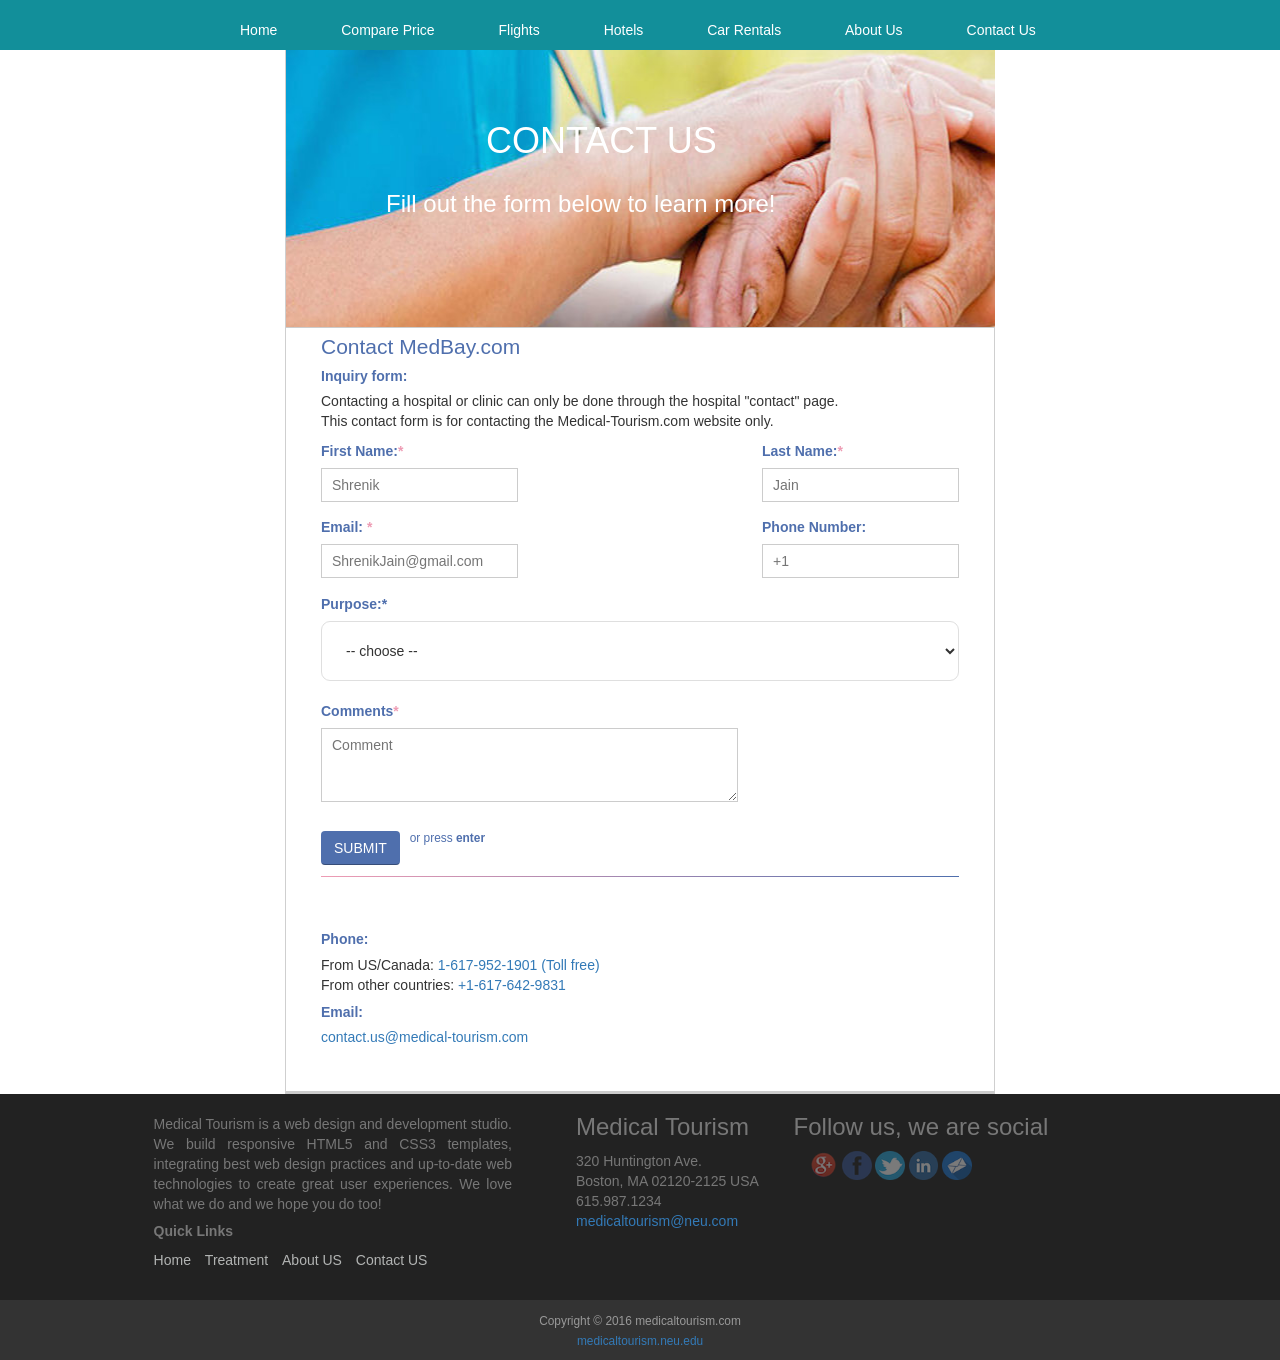
<file: contactus.html>
<!DOCTYPE html>
<html >
  <head>
    <meta charset="UTF-8">
    <title>Contact Us</title>
    <meta name="viewport" content="width=device-width, initial-scale=1.0">

    <!--  *******************  Stylesheet  ******************    -->
    
    <link rel="stylesheet" href="constyle.css"> 
    <link rel="stylesheet" type="text/css" href="style.css">
<link rel="stylesheet" href="http://maxcdn.bootstrapcdn.com/bootstrap/3.3.6/css/bootstrap.min.css">
<script src="https://ajax.googleapis.com/ajax/libs/jquery/1.12.0/jquery.min.js"></script>
<script src="http://maxcdn.bootstrapcdn.com/bootstrap/3.3.6/js/bootstrap.min.js"></script>
  </head>

<body>

<!--  *******************  Header Area ******************    --> 
<!--  *******************  Nav Bar Area ******************    -->
    <header>
    <nav class="navbar_mt">
        <ul>
            <li class="active"><a href="index.html">Home</a></li>
            <li><a href="treatment.html">Compare Price</a></li>
            <li><a href="flights.html">Flights</a></li>
            <li><a href="hotels.html">Hotels</a></li>
            <li><a href="carrental.html">Car Rentals</a></li>
            <li><a href="aboutus.html">About Us</a></li>
            <li><a href="contactus.html">Contact Us</a></li>
        </ul>
    </nav>

  </header>
<!--  *******************  Content Area ******************    -->

<script>
function myFunction() {
    alert("Thank you for contacting us. You will receive an email answering your question shortly!");
}
</script>


<div class="container">
  <div class="row header">
    <h1>CONTACT US</h1>
    <h3>Fill out the form below to learn more!</h3>
  </div>
  <div class="row body">
    <form>
      <h2>Contact MedBay.com</h2>
        <h3>Inquiry form:</h3>
        <p>
          Contacting a hospital or clinic can only be done through the hospital "contact" page.<br/>
          This contact form is for contacting the Medical-Tourism.com website only.
        </p>
        
      <ul>
        <li>
          <p class="left">
            <label for="first_name">First Name:<span class="req">*</span></label>
            <input type="text" name="first_name" placeholder="Shrenik" />
          </p>
          <p class="pull-right">
            <label for="last_name">Last Name:<span class="req">*</span></label>
            <input type="text" name="last_name" placeholder="Jain" />      
          </p>
        </li>
        
        <li>
          <p>
            <label for="email">Email: <span class="req">*</span></label>
            <input type="email" name="email" placeholder="ShrenikJain@gmail.com" />
          </p>
          <p class="pull-right">
            <label for="phn_num">Phone Number:</label>
            <input type="text" name="last_name" placeholder="+1 " />      
          </p>
        </li>        
        <label>Purpose:<span class="req">*</span></label>
          <select>
            <option value="">--  choose  --</option>
            <option value="contact-hospital">contact a hospital or clinic</option>
            <option value="list-hospital">list my clinic or hospital on Health-Tourism.com</option>
            <option value="advertise-other">advertise on Medical-Tourism.com</option>
            <option value="other">other</option>
          </select>
        <li>
          <br><p>
          <label for="email">Comments<span class="req">*</span></label>
          <textarea cols="46" rows="3" name="comments" placeholder="Comment"></textarea>
          </p>
        </li>
        <li>
          <input onclick="myFunction()" class="btn btn-submit" type="submit" value="Submit" />
          <small>or press <strong>enter</strong></small>
        </li>        
        <li>
          <div class="divider"></div>
        </li>
      </ul><br><br>
      <h3>Phone:</h3>
        <p>
          From US/Canada: <a href="tel:888-555-5555">1-617-952-1901 (Toll free)</a><br>
          From other countries: <a href="tel:888-555-5555">+1-617-642-9831</a>
        </p>
        <h3>Email:</h3>
        <p><a href="mailto:contact.us@medical-tourism.com">contact.us@medical-tourism.com</a></p>
    </form>  
  </div>
</div>

<!--  *******************  Footer Top Area ******************    -->

</div>

<!--  *******************  Footer Top Area ******************    -->

<div class="fContainer">
            <div class="fOne"> 
                  
                  <p><a href="index.html">Medical Tourism</a> is a web design and development studio. We build responsive HTML5 and CSS3 templates, integrating best web design practices and up-to-date web technologies to create great user experiences. We love what we do and we hope you do too! </p>
                <h5><b>Quick Links</b></h5>
                <ul>
                  <li><a href="index.html" >Home</a></li>
                   <li><a href="hospital.html" >Treatment</a></li>
                    <li><a href="aboutus.html" >About US</a></li>
                     <li><a href="contactus.html" >Contact US</a></li>
                </ul> 
            </div>

            <div class="fSecond">    
                <h3>Medical Tourism</h3>
                        <address>
                            <p>320 Huntington Ave.<br>
                                Boston, MA 02120-2125 USA <br>
                                615.987.1234 <br>
                              <a href="medicaltourism@neu.com">medicaltourism@neu.com</a> </p>
                        </address>
            </div>

            <div class="fThird"> 
                <h3>Follow us, we are social</h3>
                            <ul>
                                <li><a href="#" ><img src="image/googleplus.png"></a></li>
                                <li><a href="https://facebook.com/medicaltourismassociation/" target="_blank"><img src="image/facebookLogo.png"></a></li>
                                <li><a href="#"><img src="image/twitter.png"></a></li>
                                <li><a href="#"><img src="image/linkedin.png"></a></li>
                                <li><a href="#"><img src="image/email.png"></a></li>
                            </ul>    
            </div>
            <br><br>
        </div>
<!--  *******************  Footer Area ******************    -->
        <footer>
            <div class="copyright">
                <small>Copyright &copy; 2016 medicaltourism.com</small><br>
                <small><a href="mailto:medicaltourism.neu.edu">medicaltourism.neu.edu</a></small>
            </div>
        </footer>
  </body>
</html>
</file>
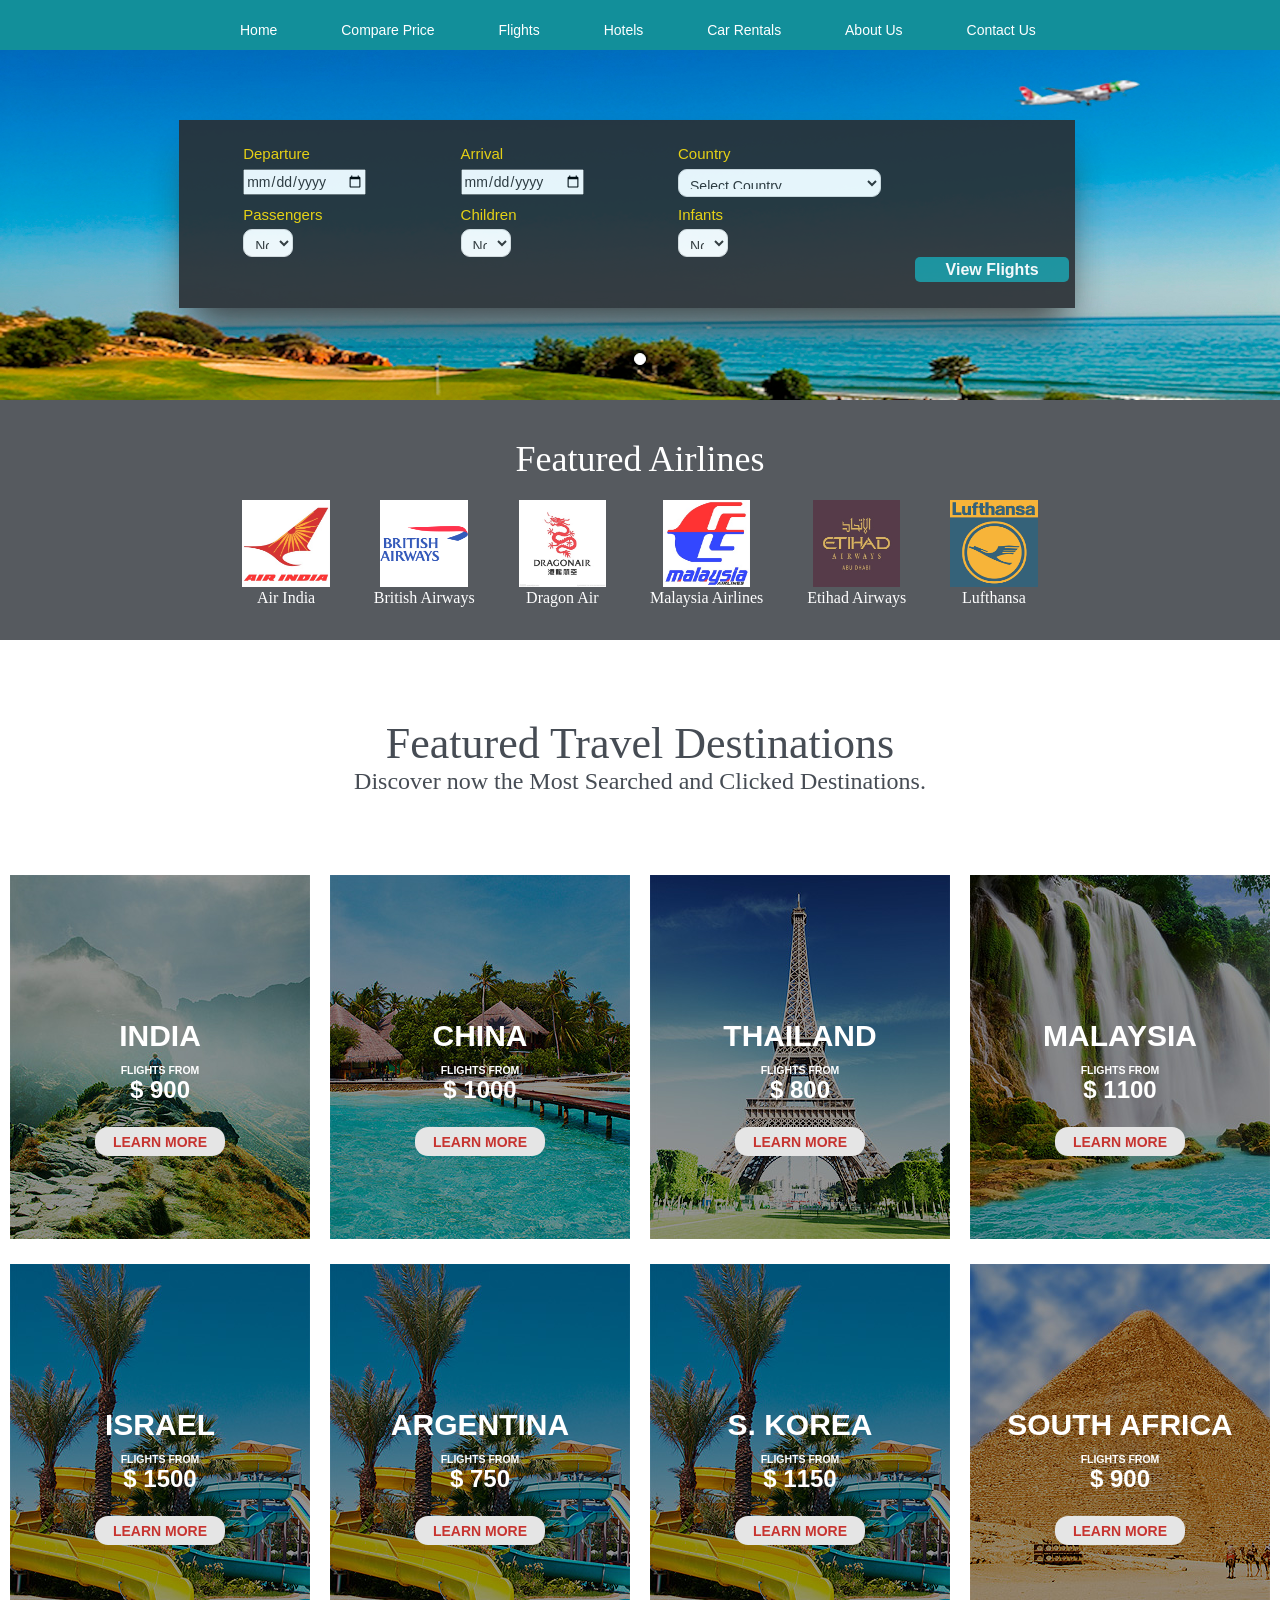
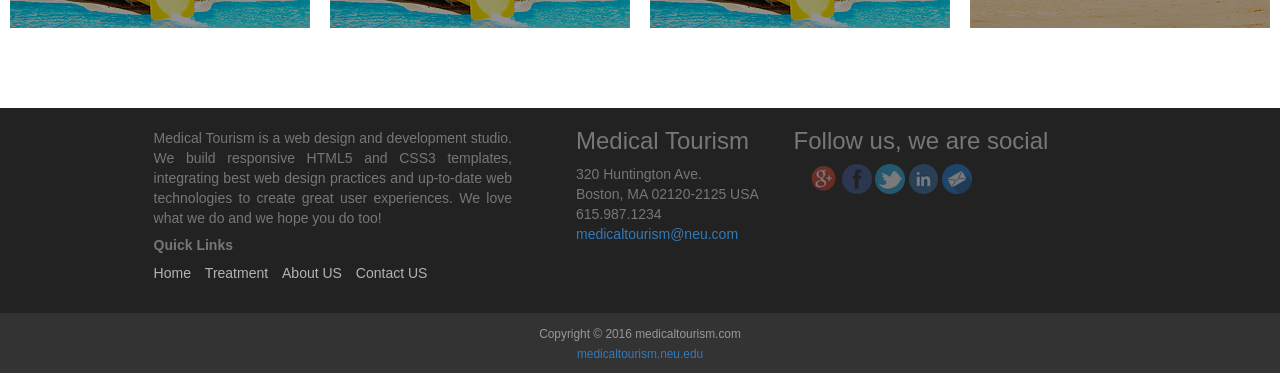
<file: flights.html>
<!DOCTYPE html>
<title> Flights
</title>
<meta>
<meta name="viewport" content="width=device-width, initial-scale=1">
<head>
    <title>Car List</title>
<!--  *******************  Stylesheet  ******************    -->

<link rel="stylesheet" type="text/css" href="style.css">
<link rel="stylesheet" type="text/css" href="searchFlights.css">
<link rel="stylesheet" href="http://maxcdn.bootstrapcdn.com/bootstrap/3.3.6/css/bootstrap.min.css">
<script src="https://ajax.googleapis.com/ajax/libs/jquery/1.12.0/jquery.min.js"></script>
<script src="http://maxcdn.bootstrapcdn.com/bootstrap/3.3.6/js/bootstrap.min.js"></script>


</head>
<body>

<!--  *******************  Header Area ******************    --> 
<!--  *******************  Nav Bar Area ******************    -->
    <header>
    <nav class="navbar_mt">
        <ul>
            <li class="active"><a href="index.html">Home</a></li>
            <li><a href="treatment.html">Compare Price</a></li>
            <li><a href="flights.html">Flights</a></li>
            <li><a href="hotels.html">Hotels</a></li>
            <li><a href="carrental.html">Car Rentals</a></li>
            <li><a href="aboutus.html">About Us</a></li>
            <li><a href="contactus.html">Contact Us</a></li>
        </ul>
    </nav>

  </header>

<!--  *******************  Carousel Image Area   *******************    -->

<div class="main">
    <div id="carousel-example-generic" class="carousel slide" data-ride="carousel">
        <!-- Indicators -->
        <ol class="carousel-indicators">
            <li data-target="#carousel-example-generic" data-slide-to="0" class="active"></li>
        </ol>
        <!-- Wrapper for slides -->
        <div class="carousel-inner" role="listbox">
            <div class="item active">
                <img src="image/main1.jpg" alt="main1">
                <div class="carousel-caption">
                </div>
            </div>
        </div>
    </div>

<!--  *******************  Search Box ******************    -->

    <script type="text/javascript">
      function ddlValidate() {

        var s = document.getElementById("select");
        var p = document.getElementById("pass");
        var c = document.getElementById("child");
        var i = document.getElementById("infant");
        var valueDate1 = document.getElementById('myDate1').value;
        var valueDate2 = document.getElementById('myDate2').value;
        var optionSelIndexs = s.options[s.selectedIndex].value;
        var optionSelIndexp = p.options[p.selectedIndex].value;
        var optionSelIndexc = c.options[c.selectedIndex].value;
        var optionSelIndexi = i.options[i.selectedIndex].value;

        if (optionSelIndexs == "select") {
            alert("Please select a country");
            return false;
        }
        else if (optionSelIndexp == "pass") {
            alert("Please select number of Passengers");
            return false;
        }
        else if (optionSelIndexc == "child" || optionSelIndexi == "infant") {
            alert("Please select number of Children and Infants");
            return false;
        } else if(!Date.parse(valueDate1)){
           alert('Arrival Date is invalid');
        } else if(!Date.parse(valueDate2)){
           alert('Departure Date is invalid');
        } else {
          window.location.href='searchflights.html';
        }
      }
    </script>

     <div class="online_reservation">
           <div class="b_room">
              <div class="booking_room">
                  <div class="reservation">
                      <ul>
                        <li  class="span1">
                             <h5>Departure</h5>
                             <div class="book_date">
                                 <form>
                                <input type="date" name="myDate" id="myDate1"> 
                                 </form>
                             </div>                 
                         </li>
                         <li  class="span1">
                             <h5>Arrival</h5>
                             <div class="book_date">
                             <form>
                                <input type="date" name="myDate" id="myDate2"> 
                             </form>
                             </div>     
                         </li>
                         <li class="span1">
                             <h5>Country</h5>
                             <div>
                                  <select id = "select" class="room">
                                    <option value="select">Select Country</option> 
                                    <option value="null">Costa Rica </option> 
                                    <option value="null">Colombia</option> 
                                    <option value="null">Thailand</option> 
                                    <option value="null">India</option>
                                    <option value="null">Israel</option>         
                                    <option value="AX">Jordan</option>
                                    <option value="AX">S. Korea</option>
                                    <option value="null">Malaysia</option>
                                  </select>
                             </div> 
                         </li>
                         <li  class="span1">
                             <h5>Passengers</h5>
                             <div>
                                  <select id = "pass" class="room" style="width: 50px;">
                                    <option value="pass">No Of Passengers</option> 
                                    <option value="null">1</option> 
                                    <option value="null">2</option> 
                                    <option value="null">3</option> 
                                    <option value="null">4</option>
                                    <option value="null">5</option>         

                                  </select>
                             </div>                  
                         </li>
                         <li  class="span1">
                             <h5>Children</h5>
                             <div>
                                  <select id = "child" class="room" style="width: 50px;">
                                    <option value="child">No Of Children</option> 
                                    <option value="null">0</option> 
                                    <option value="null">1</option> 
                                    <option value="null">2</option> 
                                    <option value="null">3</option> 
                                    <option value="null">4</option>
                                    <option value="null">5</option>         

                                  </select>
                             </div>                  
                         </li>
                         <li  class="span1">
                             <h5>Infants</h5>
                             <div>
                                  <select id = "infant" class="room" style="width: 50px;">
                                    <option value="infant">No Of Infants</option> 
                                    <option value="null">0</option>
                                    <option value="null">1</option> 
                                    <option value="null">2</option> 
                                    <option value="null">3</option> 
                                    <option value="null">4</option>
                                    <option value="null">5</option>
                                  </select>
                             </div>                  
                         </li>
                         <li class="span2">
                                <div class="date_btn">
                                   <button onclick="ddlValidate();" type="button" >View Flights</button>
                                </div>
                         </li>
                         <div class="clearfix"></div>
                     </ul>
                 </div>
              </div>
              <div class="clearfix"></div>
          </div>
        </div>
      </div>
    
</br></br>
<!--  *******************  Featured Airlines  ******************    -->

        <div class="f_air">
            <h2>Featured Airlines</h2>
            <ul>
                <li>
                    <a>
                        <img src="image/airindia.jpg">
                        <p>Air India</p>
                    </a>
                </li>
                <li>
                    <a>
                        <img src="image/british.png">
                        <p>British Airways</p>
                    </a>
                </li>
                <li>
                    <a>
                        <img src="image/dragon.jpg">
                        <p>Dragon Air</p>
                    </a>
                </li>
                <li>
                    <a>
                        <img src="image/malaysia.jpg">
                        <p>Malaysia Airlines</p>
                    </a>
                </li>
                <li>
                    <a>
                        <img src="image/etihad.jpg">
                        <p>Etihad Airways</p>
                    </a>
                </li>
                <li>
                    <a>
                        <img src="image/luft.png">
                        <p>Lufthansa</p>
                    </a>
                </li> 
            </ul>
        </div>
</br></br></br></br>

<!--  *******************  Travel Destinations ******************    -->

   <div class="content">
                <h2>Featured Travel Destinations <span> Discover now the Most Searched and Clicked Destinations.</span></h2>

      <div class="container_12">
        <div class="banners">
          <div class="grid_4">
            <div class="banner">
              <img src="image/img1.jpg" alt="">
              <div class="label">
                <div class="title">India</div>
                <div class="price">flights from<span>$ 900</span></div>
                <a href="#">LEARN MORE</a>
              </div>
            </div>
          </div>
          <div class="grid_4">
            <div class="banner">
              <img src="image/img2.jpg" alt="">
              <div class="label">
                <div class="title">China</div>
                <div class="price">flights from<span>$ 1000</span></div>
                <a href="#">LEARN MORE</a>
              </div>
            </div>
          </div>
          <div class="grid_4">
            <div class="banner">
              <img src="image/img3.jpg" alt="">
              <div class="label">
                <div class="title">Thailand</div>
                <div class="price">flights from<span>$ 800</span></div>
                <a href="#">LEARN MORE</a>
              </div>
            </div>
          </div>
          <div class="clear"></div>
          <div class="grid_4">
            <div class="banner">
              <img src="image/img4.jpg" alt="">
              <div class="label">
                <div class="title">Malaysia</div>
                <div class="price">flights from<span>$ 1100</span></div>
                <a href="#">LEARN MORE</a>
              </div>
            </div>
          </div>
          <div class="grid_4">
            <div class="banner">
              <img src="image/img5.jpg" alt="">
              <div class="label">
                <div class="title">Israel</div>
                <div class="price">flights from<span>$ 1500</span></div>
                <a href="#">LEARN MORE</a>
              </div>
            </div>
          </div>
             <div class="grid_4">
            <div class="banner">
              <img src="image/img5.jpg" alt="">
              <div class="label">
                <div class="title">Argentina</div>
                <div class="price">flights from<span>$ 750</span></div>
                <a href="#">LEARN MORE</a>
              </div>
            </div>
          </div>
             <div class="grid_4">
            <div class="banner">
              <img src="image/img5.jpg" alt="">
              <div class="label">
                <div class="title">S. Korea</div>
                <div class="price">flights from<span>$ 1150</span></div>
                <a href="#">LEARN MORE</a>
              </div>
            </div>
          </div>
          <div class="grid_4">
            <div class="banner">
              <img src="image/img6.jpg" alt="">
              <div class="label">
                <div class="title">South Africa</div>
                <div class="price">flights from<span>$ 900</span></div>
                <a href="#">LEARN MORE</a>
              </div>
            </div>
          </div>
          <div class="clear"></div>
        </div>
      </div>
    </div>
<!--  *******************  Footer Top Area ******************    -->

<div class="fContainer">
            <div class="fOne"> 
                  
                  <p><a href="index.html">Medical Tourism</a> is a web design and development studio. We build responsive HTML5 and CSS3 templates, integrating best web design practices and up-to-date web technologies to create great user experiences. We love what we do and we hope you do too! </p>
                <h5><b>Quick Links</b></h5>
                <ul>
                  <li><a href="index.html" >Home</a></li>
                   <li><a href="hospital.html" >Treatment</a></li>
                    <li><a href="aboutus.html" >About US</a></li>
                     <li><a href="contactus.html" >Contact US</a></li>
                </ul> 
            </div>

            <div class="fSecond">    
                <h3>Medical Tourism</h3>
                        <address>
                            <p>320 Huntington Ave.<br>
                                Boston, MA 02120-2125 USA <br>
                                615.987.1234 <br>
                              <a href="medicaltourism@neu.com">medicaltourism@neu.com</a> </p>
                        </address>
            </div>

            <div class="fThird"> 
                <h3>Follow us, we are social</h3>
                            <ul>
                                <li><a href="#" ><img src="image/googleplus.png"></a></li>
                                <li><a href="https://facebook.com/medicaltourismassociation/" target="_blank"><img src="image/facebookLogo.png"></a></li>
                                <li><a href="#"><img src="image/twitter.png"></a></li>
                                <li><a href="#"><img src="image/linkedin.png"></a></li>
                                <li><a href="#"><img src="image/email.png"></a></li>
                            </ul>    
            </div>
            <br><br>
        </div>
<!--  *******************  Footer Area ******************    -->
        <footer>
            <div class="copyright">
                <small>Copyright &copy; 2016 medicaltourism.com</small><br>
                <small><a href="mailto:medicaltourism.neu.edu">medicaltourism.neu.edu</a></small>
            </div>
        </footer>
  </body>
</html>
</file>
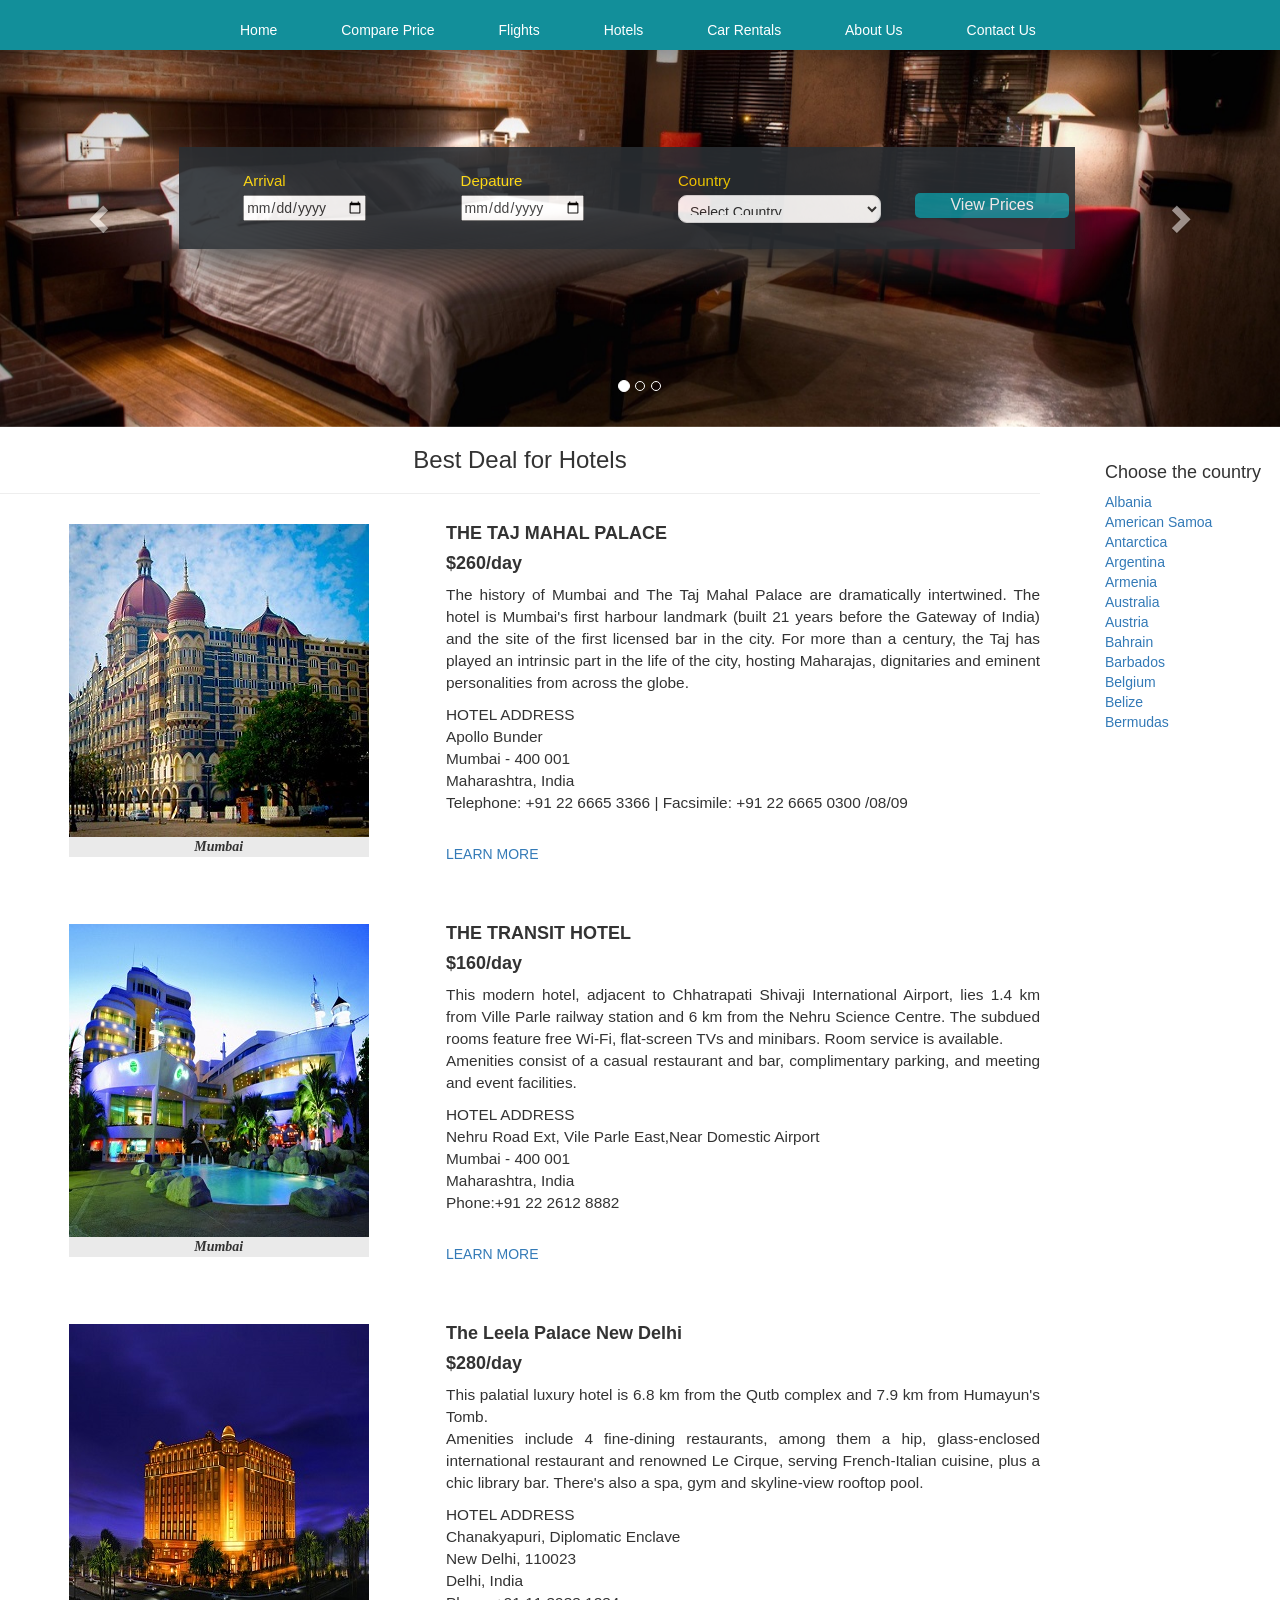
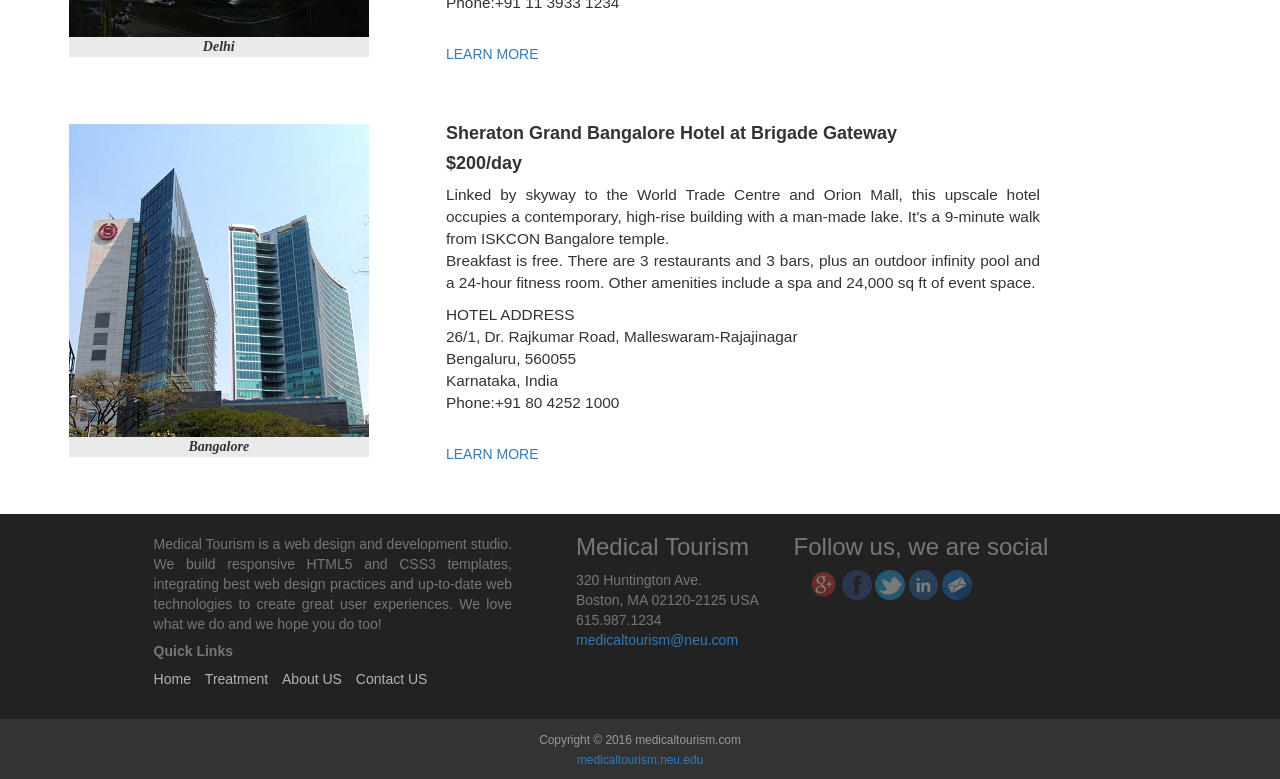
<file: h1.html>
<!DOCTYPE html>
<html lang="en">
	<head>
		<title>Special Offers</title>
		<meta charset="utf-8">
		<meta name="format-detection" content="telephone=no" />

<!--  *******************  Stylesheet  ******************    -->

		<link rel="stylesheet" type="text/css" href="style.css">
		<link rel="stylesheet" href="searchhotel.css">
    <link rel="stylesheet" href="travel.css">
		<link rel="stylesheet" href="http://maxcdn.bootstrapcdn.com/bootstrap/3.3.6/css/bootstrap.min.css">
<script src="https://ajax.googleapis.com/ajax/libs/jquery/1.12.0/jquery.min.js"></script>
<script src="http://maxcdn.bootstrapcdn.com/bootstrap/3.3.6/js/bootstrap.min.js"></script>
	<body>
<!--  *******************  Header Area ******************    --> 
<!--  *******************  Nav Bar Area ******************    -->
    <header>
    <nav class="navbar_mt">
        <ul>
            <li class="active"><a href="index.html">Home</a></li>
            <li><a href="treatment.html">Compare Price</a></li>
            <li><a href="flights.html">Flights</a></li>
            <li><a href="hotels.html">Hotels</a></li>
            <li><a href="carrental.html">Car Rentals</a></li>
            <li><a href="aboutus.html">About Us</a></li>
            <li><a href="contactus.html">Contact Us</a></li>
        </ul>
    </nav>

  </header>
<!--  *******************  Carousel Image Area  ******************    --> 

    <div class="main">
        <div id="carousel-example-generic" class="carousel slide" data-ride="carousel">
        <!-- Indicators -->
            <ol class="carousel-indicators">
                <li data-target="#carousel-example-generic" data-slide-to="0" class="active"></li>
                <li data-target="#carousel-example-generic" data-slide-to="1"></li>
                <li data-target="#carousel-example-generic" data-slide-to="2"></li>
            </ol>
        <!-- Wrapper for slides -->
            <div class="carousel-inner" role="listbox">
                <div class="item active">
                    <img src="image/hc2.jpg" alt="main1" style="position:relative; margin:auto; width:100%;">
                    <div class="carousel-caption">
                    </div>
                </div>
                <div class="item">
                    <img src="image/hc3.jpg" alt="main2" style="position:relative; margin:auto;  width:100%;">
                    <div class="carousel-caption">
                    </div>
                </div>
                <div class="item">
                    <img src="image/hc4.jpg" alt="main3" style="position:relative; margin:auto;  width:100%;">
                    <div class="carousel-caption">
                    </div>
                </div>
            </div>
    
        <!-- Controls -->
            <a class="left carousel-control" href="#carousel-example-generic" role="button" data-slide="prev">
                <span class="glyphicon glyphicon-chevron-left" aria-hidden="true"></span>
                <span class="sr-only">Previous</span>
            </a>
            <a class="right carousel-control" href="#carousel-example-generic" role="button" data-slide="next">
                <span class="glyphicon glyphicon-chevron-right" aria-hidden="true"></span>
                <span class="sr-only">Next</span>
            </a>
        </div>
    </div>

<!--  *******************  Search Box  ******************    -->
    <script type="text/javascript">
    function ddlValidate() {
        var s = document.getElementById("select");
        var valueDate1 = document.getElementById('myDate1').value;
        var valueDate2 = document.getElementById('myDate2').value;

        var optionSelIndexs = s.options[s.selectedIndex].value;


        if (optionSelIndexs == "select") {
            alert("Please select a country");
            return false;
        } else if(!Date.parse(valueDate1)){
           alert('Arrival Date is invalid');
        } else if(!Date.parse(valueDate2)){
           alert('Departure Date is invalid');
        } 
        else {
          window.location.href='h1.html';
        }
      }
    </script>

      <div class="online_reservation">
           <div class="b_room">
              <div class="booking_room">
                  <div class="reservation">
                      <ul>              
                         <li  class="span1">
                             <h5>Arrival</h5>
                             <div class="book_date">
                                 <form>
                                <input type="date" name="myDate" id="myDate1"> 
                                 </form>
                             </div>                 
                         </li>
                         <li  class="span1">
                             <h5>Depature</h5>
                             <div class="book_date">
                             <form>
                                <input type="date" name="myDate" id="myDate2"> 
                             </form>
                             </div>     
                         </li>
                         <li class="span1">
                             <h5>Country</h5>
                             <div>
                                   <select id = "select" class="room">
                                    <option value="select">Select Country</option> 
                                    <option value="null">Costa Rica </option> 
                                    <option value="null">Colombia</option> 
                                    <option value="null">Thailand</option> 
                                    <option value="null">India</option>
                                    <option value="null">Israel</option>         
                                    <option value="AX">Jordan</option>
                                    <option value="AX">S. Korea</option>
                                    <option value="null">Malaysia</option>
                                  </select>
                             </div> 
                         </li>
                         <li class="span2">
                                <div >
                                   <button onclick="ddlValidate();" type="button" >View Prices</button>
                                </div>
                         </li>
                         <div class="clearfix"></div>
                     </ul>
                 </div>
              </div>
                <div class="clearfix"></div>
          </div>
      </div>
<!--  *******************  Content Area  ******************    -->

			<div class="container_12">
				<div class="grid_1">
					<h3>Best Deal for Hotels</h3>
          <hr>          
					  <div class="block2">
						  <figure>
                <img src="image/taj.jpg" alt="" class="img_inner">
                <figcaption> Mumbai</figcaption>
              </figure>
              <div class="extra_wrapper">
                <h4>THE TAJ MAHAL PALACE </h4>
                <h4>$260/day</h4>
							  <p>The history of Mumbai and The Taj Mahal Palace are dramatically intertwined. The hotel is Mumbai's first harbour landmark (built 21 years before the Gateway of India) and the site of the first licensed bar in the city. For more than a century, the Taj has played an intrinsic part in the life of the city, hosting Maharajas, dignitaries and eminent personalities from across the globe.
                </p>
                <p>HOTEL ADDRESS <br>
                  Apollo Bunder <br>
                  Mumbai - 400 001  <br>
                  Maharashtra, India  <br>
                  Telephone: +91 22 6665 3366  |  Facsimile: +91 22 6665 0300 /08/09
                </p><br>
                <a href="#" class="link1">LEARN MORE</a>
						  </div>
					  </div>
            <div class="block2">
						  <figure>
                <img src="image/transit.jpg" alt="" class="img_inner">
                <figcaption> Mumbai</figcaption>
                
              </figure>
						  <div class="extra_wrapper">
                  <h4>THE TRANSIT HOTEL</h4>
                  <h4>$160/day</h4>
                    <p>This modern hotel, adjacent to Chhatrapati Shivaji International Airport, lies 1.4 km from Ville Parle railway station and 6 km from the Nehru Science Centre. The subdued rooms feature free Wi-Fi, flat-screen TVs and minibars. Room service is available.<br>Amenities consist of a casual restaurant and bar, complimentary parking, and meeting and event facilities.</p>
                    <p>HOTEL ADDRESS <br>
                      Nehru Road Ext, Vile Parle East,Near Domestic Airport <br> Mumbai - 400 001  <br>Maharashtra, India  <br> Phone:+91 22 2612 8882
                    </p><br>
							      <a href="#" class="link1">LEARN MORE</a>
						  </div>
					  </div>
					  <div class="block2">
              <figure>
                <img src="image/leela.jpg" alt="" class="img_inner">
                <figcaption> Delhi</figcaption>
              </figure>
              <div class="extra_wrapper">
							  <h4>The Leela Palace New Delhi</h4>
                <h4>$280/day</h4>
                <p>This palatial luxury hotel is 6.8 km from the Qutb complex and 7.9 km from Humayun's Tomb. <br>Amenities include 4 fine-dining restaurants, among them a hip, glass-enclosed international restaurant and renowned Le Cirque, serving French-Italian cuisine, plus a chic library bar. There's also a spa, gym and skyline-view rooftop pool.</p>
                <p>HOTEL ADDRESS <br>
                  Chanakyapuri, Diplomatic Enclave<br>  New Delhi, 110023  <br>Delhi, India  <br> Phone:+91 11 3933 1234
                </p>
                <br>
                <a href="#" class="link1">LEARN MORE</a>
						  </div>
            </div>
            <div class="block2">
              <figure>
                <img src="image/sheraton.jpg" alt="" class="img_inner">
                <figcaption> Bangalore</figcaption>
              </figure>
              <div class="extra_wrapper">
                <h4>Sheraton Grand Bangalore Hotel at Brigade Gateway</h4>
                <h4>$200/day</h4>
                <p>Linked by skyway to the World Trade Centre and Orion Mall, this upscale hotel occupies a contemporary, high-rise building with a man-made lake. It's a 9-minute walk from ISKCON Bangalore temple.<br>
                Breakfast is free. There are 3 restaurants and 3 bars, plus an outdoor infinity pool and a 24-hour fitness room. Other amenities include a spa and 24,000 sq ft of event space.
                </p>
                <p>HOTEL ADDRESS <br>
                               26/1, Dr. Rajkumar Road, Malleswaram-Rajajinagar<br>  Bengaluru, 560055  <br>Karnataka, India  <br> Phone:+91 80 4252 1000
                </p><br>
                <a href="#" class="link1">LEARN MORE</a>
              </div>
            </div>
				  </div>
				  <div class="grid_2">
					  <h4>Choose the country</h4>
            <ul>
              <li><a href="#">Albania</a></li>
              <li><a href="#">American Samoa</a></li>
              <li><a href="#">Antarctica</a></li>
              <li><a href="#">Argentina</a></li>
              <li><a href="#">Armenia</a></li>
              <li><a href="#">Australia</a></li>
              <li><a href="#">Austria</a></li>
              <li><a href="#">Bahrain</a></li>
              <li><a href="#">Barbados</a></li>
              <li><a href="#">Belgium</a></li>
              <li><a href="#">Belize</a></li>
              <li><a href="#">Bermudas</a></li>
            </ul>
          </div>
        </div>

<!--  *******************  Footer Top Area ******************    -->

<div class="fContainer">
            <div class="fOne"> 
                  
                  <p><a href="index.html">Medical Tourism</a> is a web design and development studio. We build responsive HTML5 and CSS3 templates, integrating best web design practices and up-to-date web technologies to create great user experiences. We love what we do and we hope you do too! </p>
                <h5><b>Quick Links</b></h5>
                <ul>
                  <li><a href="index.html" >Home</a></li>
                   <li><a href="hospital.html" >Treatment</a></li>
                    <li><a href="aboutus.html" >About US</a></li>
                     <li><a href="contactus.html" >Contact US</a></li>
                </ul> 
            </div>

            <div class="fSecond">    
                <h3>Medical Tourism</h3>
                        <address>
                            <p>320 Huntington Ave.<br>
                                Boston, MA 02120-2125 USA <br>
                                615.987.1234 <br>
                              <a href="medicaltourism@neu.com">medicaltourism@neu.com</a> </p>
                        </address>
            </div>

            <div class="fThird"> 
                <h3>Follow us, we are social</h3>
                            <ul>
                                <li><a href="#" ><img src="image/googleplus.png"></a></li>
                                <li><a href="https://facebook.com/medicaltourismassociation/" target="_blank"><img src="image/facebookLogo.png"></a></li>
                                <li><a href="#"><img src="image/twitter.png"></a></li>
                                <li><a href="#"><img src="image/linkedin.png"></a></li>
                                <li><a href="#"><img src="image/email.png"></a></li>
                            </ul>    
            </div>
            <br><br>
        </div>
<!--  *******************  Footer Area ******************    -->
        <footer>
            <div class="copyright">
                <small>Copyright &copy; 2016 medicaltourism.com</small><br>
                <small><a href="mailto:medicaltourism.neu.edu">medicaltourism.neu.edu</a></small>
            </div>
        </footer>
	</body>
</html>
</file>
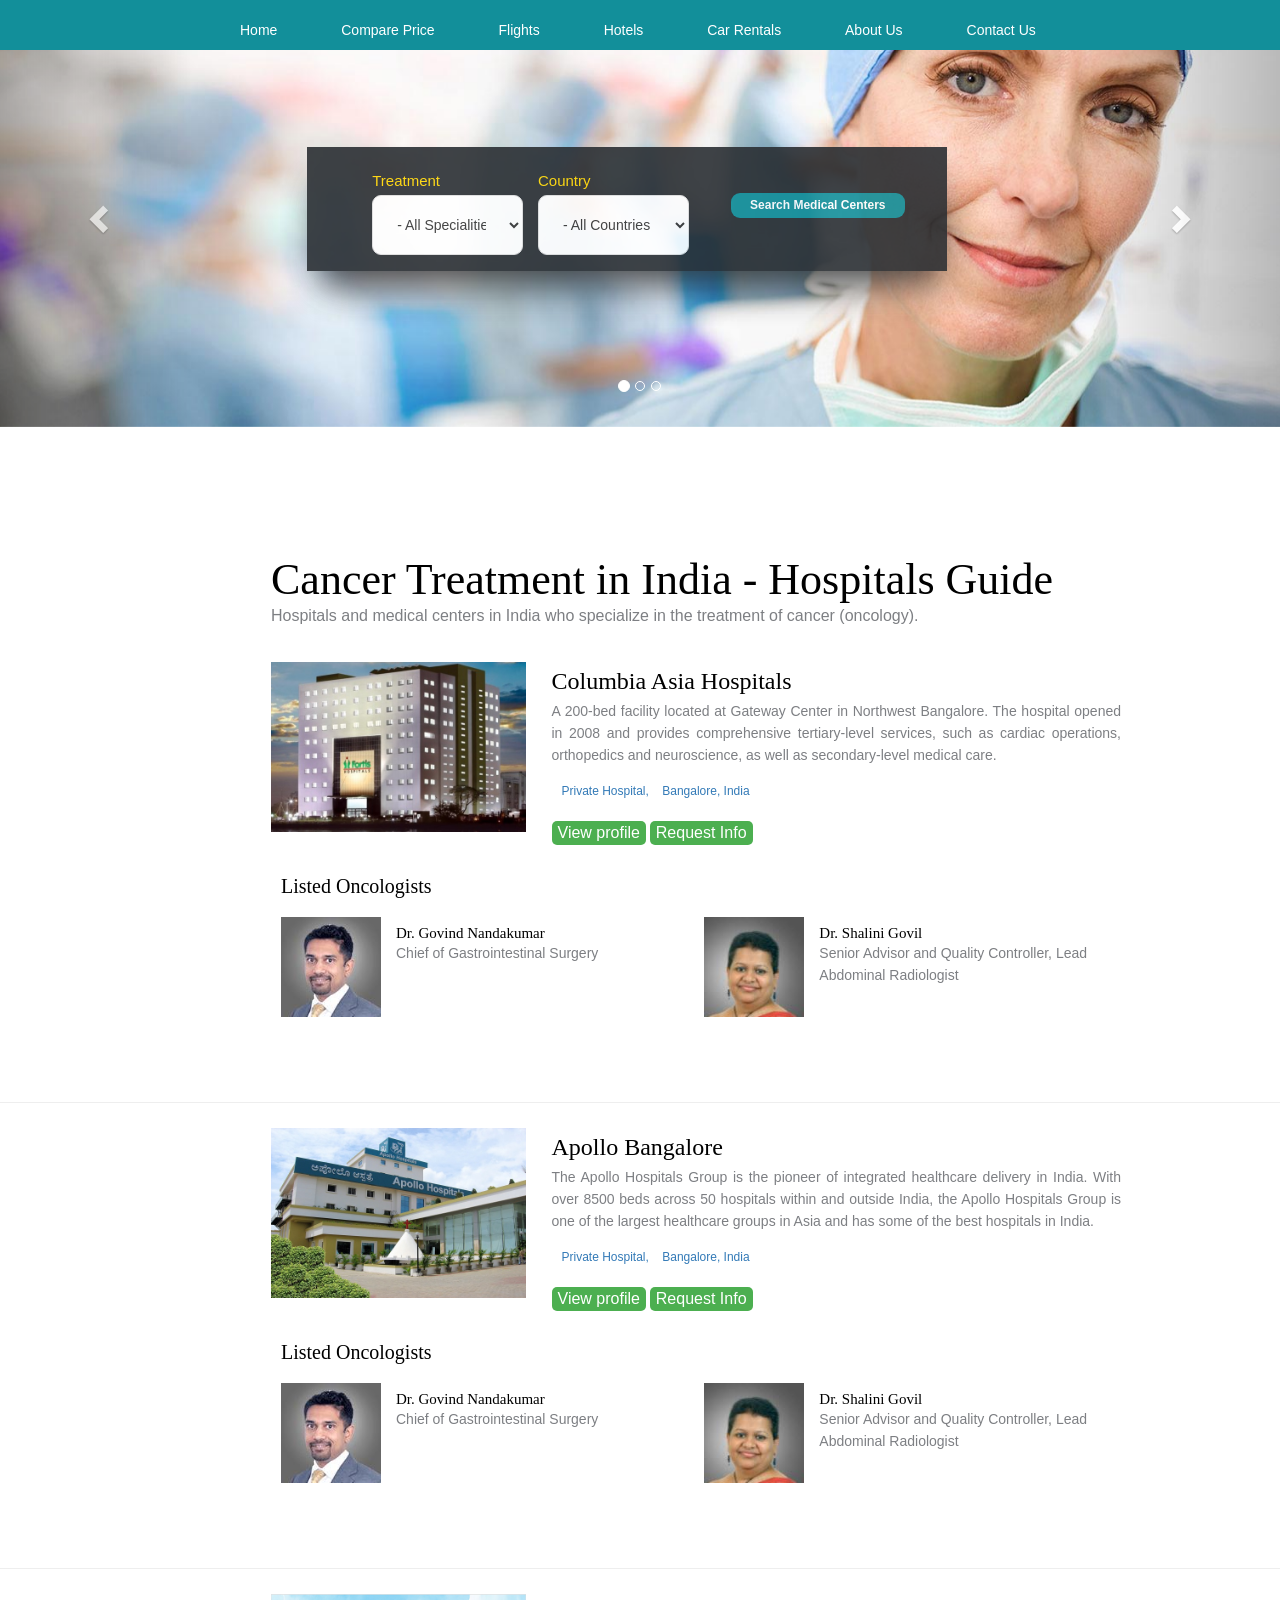
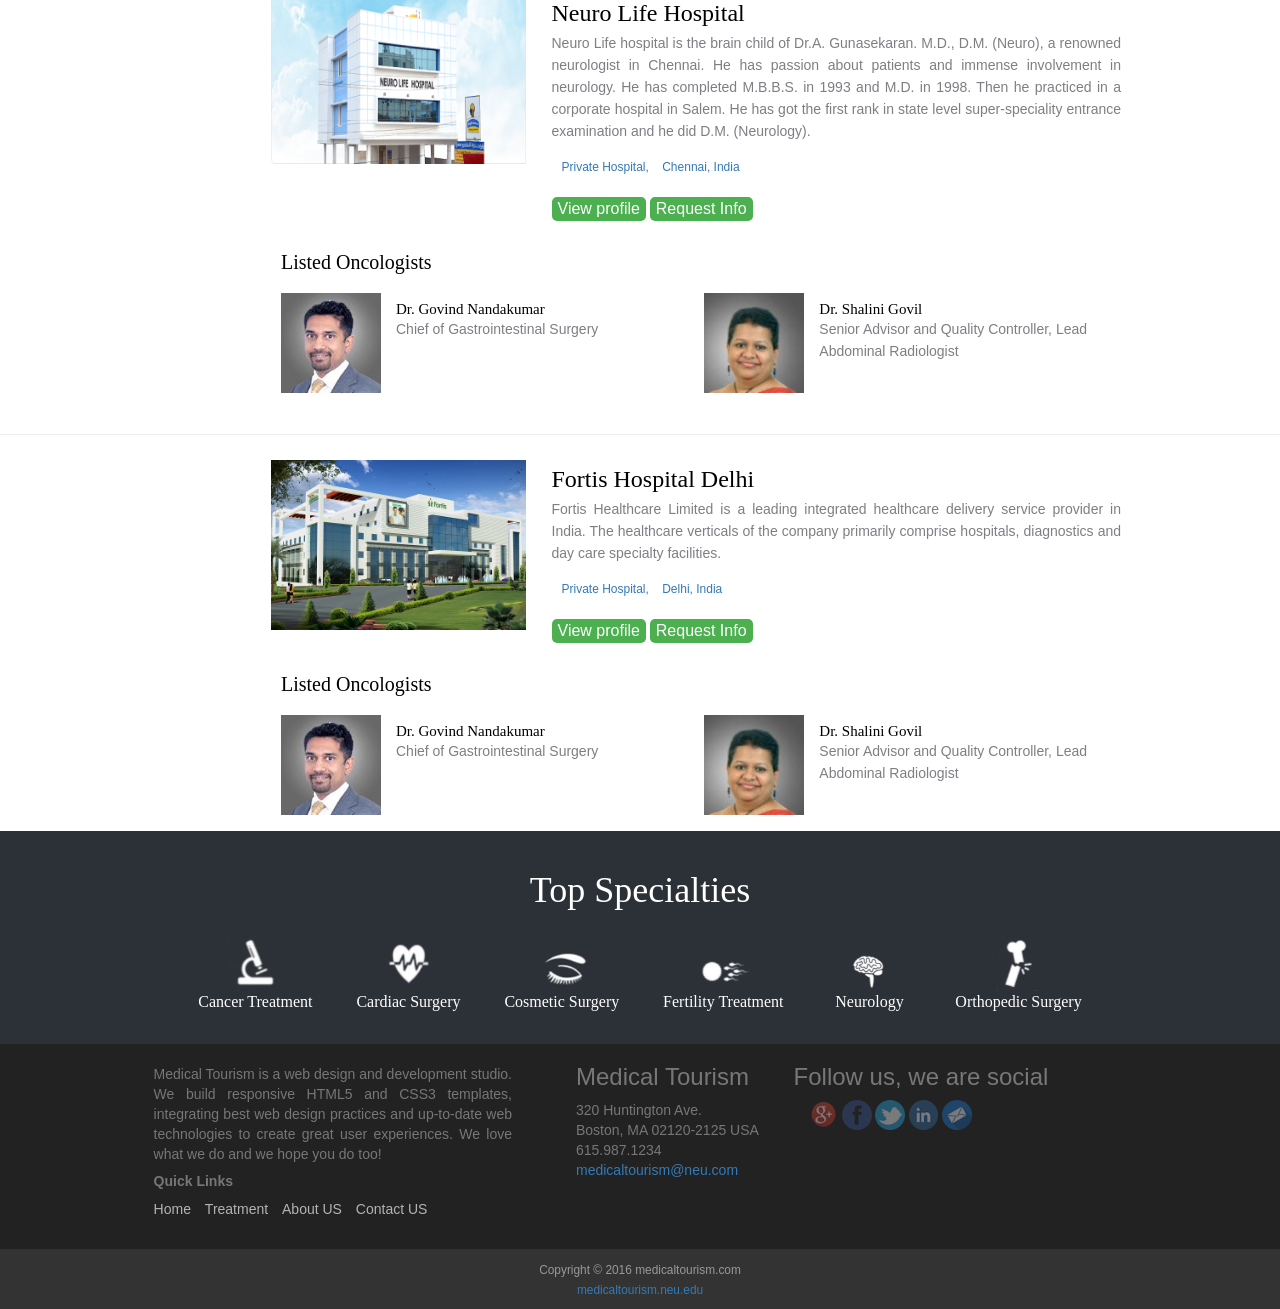
<file: hospital.html>
<!DOCTYPE html>
<title>
</title>
<meta>
<meta name="viewport" content="width=device-width, initial-scale=1">
<head>

<!--  *******************  Stylesheet  ******************    -->

<link rel="stylesheet" type="text/css" href="style.css">
<link rel="stylesheet" type="text/css" href="hospitalCss.css">
<link rel="stylesheet" href="http://maxcdn.bootstrapcdn.com/bootstrap/3.3.6/css/bootstrap.min.css">
<script src="https://ajax.googleapis.com/ajax/libs/jquery/1.12.0/jquery.min.js"></script>
<script src="http://maxcdn.bootstrapcdn.com/bootstrap/3.3.6/js/bootstrap.min.js"></script>
</head>

<body>

<!--  *******************  Header Area ******************    --> 
<!--  *******************  Nav Bar Area ******************    -->
    <header>
    <nav class="navbar_mt">
        <ul>
            <li class="active"><a href="index.html">Home</a></li>
            <li><a href="treatment.html">Compare Price</a></li>
            <li><a href="flights.html">Flights</a></li>
            <li><a href="hotels.html">Hotels</a></li>
            <li><a href="carrental.html">Car Rentals</a></li>
            <li><a href="aboutus.html">About Us</a></li>
            <li><a href="contactus.html">Contact Us</a></li>
        </ul>
    </nav>

  </header>
<!--  *******************  Carousel Image Area ******************    -->

    <div class="main">
        <div id="carousel-example-generic" class="carousel slide" data-ride="carousel">
        <!-- Indicators -->
            <ol class="carousel-indicators">
                <li data-target="#carousel-example-generic" data-slide-to="0" class="active"></li>
                <li data-target="#carousel-example-generic" data-slide-to="1"></li>
                <li data-target="#carousel-example-generic" data-slide-to="2"></li>
            </ol>
        <!-- Wrapper for slides -->
            <div class="carousel-inner" role="listbox">
                <div class="item active">
                    <img src="image/main4.jpg" alt="main1" style="position:relative; margin:auto; width:100%;">
                    <div class="carousel-caption">
                    </div>
                </div>
                <div class="item">
                    <img src="image/main10.jpg" alt="main2" style="position:relative; margin:auto;  width:100%;">
                    <div class="carousel-caption">
                    </div>
                </div>
                <div class="item">
                    <img src="image/main6.jpg" alt="main3" style="position:relative; margin:auto;  width:100%;">
                    <div class="carousel-caption">
                    </div>
                </div>
            </div>
    
        <!-- Controls -->
            <a class="left carousel-control" href="#carousel-example-generic" role="button" data-slide="prev">
                <span class="glyphicon glyphicon-chevron-left" aria-hidden="true"></span>
                <span class="sr-only">Previous</span>
            </a>
            <a class="right carousel-control" href="#carousel-example-generic" role="button" data-slide="next">
                <span class="glyphicon glyphicon-chevron-right" aria-hidden="true"></span>
                <span class="sr-only">Next</span>
            </a>
        </div>
    </div>

<!--  *******************  Search Box ******************    -->

           <div class="search_box">
              <div class="s_box">
                  <div class="search">
                      <ul>              
                         <li  class="span1_of_1 left">
                             <h5>Treatment</h5>
                              <div>
                                  <select id="country" onchange="change_country(this.value)" class="frm-field required">
                                            <option value="allspec">- All Specialities -</option>
                                            <option value="addiction">Addiction Treatment</option>
                                            <option value="cancer">Cancer Treatment</option>
                                            <option value="dental">Dental Care</option>
                                  </select>
                             </div>                 
                         </li>
                         <li  class="span1_of_2 left">
                             <h5>Country</h5>
                            <div>
                                  <select id="country" onchange="change_country(this.value)" class="frm-field required">
                                            <option value="allspec">- All Countries -</option>
                                            <option value="addiction">Argentina</option>
                                            <option value="cancer">India</option>
                                            <option value="dental">China</option>
                                  </select>
                             </div>     
                         </li>

                         <li class="span1_of_3">
                                <div class="date_btn">
                                       <button onclick="window.location.href='hospital.html'" type="button" >Search Medical Centers</button>
                                </div>
                         </li>
                     </ul>
                 </div>
              </div>
          </div>

<!--  *******************  Content Area 1 ******************    -->

    <div class="contentArea">
        <div class="container">
            <div class="title-com">
                <h1>Cancer Treatment in India - Hospitals Guide</h1>
                <span>Hospitals and medical centers in India who specialize in the treatment of cancer (oncology).</span>
            </div>
            <div class="leftSide">
                <div class="leftCon">
                    <div role="tabpanel" class="tabpanel">
                        <div class="cityBrowse businessListItem  hospotalcon">
                            <div class="cityThamb">
                                <img src="image/India/med6.jpg" style="max-width: 100%; max-height: 100%;">
                            </div>

                            <div class="cityDetails">
                                <h2><a>Columbia Asia Hospitals</a></h2>
                                <p class="para1">
                                A 200-bed facility located at Gateway Center in Northwest Bangalore. The hospital opened in 2008 and provides comprehensive tertiary-level services, such as cardiac operations, orthopedics and neuroscience, as well as secondary-level medical care.
                                </p>
                                <ul class="city-list">
                                    <li><a>Private Hospital,&nbsp;</a></li>
                                    <li><a >Bangalore, India</a></li>
                                </ul>
                                <br><br>
                                <button onclick = "window.location.href='http://www.columbiaasia.com/';" type="button" class="dropbtn">View profile</button>
                                <button onclick = "contactus.html';" type="button" class="dropbtn">Request Info</button>
                            </div>
                            <div class="viewDetails">
                                <div id="divMainDiv" class="">
                                    <div class="viewTitle">
                                        <h2>Listed Oncologists</h2>
                                    </div>
                                    <div class="surgeons">
                                        <div class="surgeonsLt">
                                            <div class="thambImg">
                                                <a><img src="image/dr-govind-nandakumar.gif" alt="Dr. Govind Nandakumar"></a>
                                            </div>
                                            <h1><a>Dr. Govind Nandakumar</a></h1>
                                            <p> Chief of Gastrointestinal Surgery</p>
                                        </div>
                                        <div class="surgeonsRt">
                                            <div class="thambImg">
                                                <a><img src="image/shalini-govil.jpg"></a>
                                            </div>
                                            <h1><a>Dr. Shalini Govil</a></h1>
                                            <p> Senior Advisor and Quality Controller, Lead Abdominal Radiologist</p>
                                        </div>
                                    </div>
                                </div>
                            </div>
                        </div>        
                    </div>
                </div>
            </div>
        </div>
    </div>
<hr>

    <!--  *******************  Content Area 2 ******************    -->

    <div class="contentArea">
        <div class="container">
            <div class="leftSide">
                <div class="leftCon">
                    <div role="tabpanel" class="tabpanel">
                        <div class="cityBrowse businessListItem  hospotalcon">
                            <div class="cityThamb">
                                <img src="image/India/apolloBangalore.jpg" style="max-width: 100%; max-height: 100%;">
                            </div>

                            <div class="cityDetails">
                                <h2><a>Apollo Bangalore</a></h2>
                                <p class="para1">
                                The Apollo Hospitals Group is the pioneer of integrated healthcare delivery in India. With over 8500 beds across 50 hospitals within and outside India, the Apollo Hospitals Group is one of the largest healthcare groups in Asia and has some of the best hospitals in India.
                                </p>
                                <ul class="city-list">
                                    <li><a>Private Hospital,&nbsp;</a></li>
                                    <li><a >Bangalore, India</a></li>
                                </ul>
                                <br><br>
                                <button type="button" class="dropbtn">View profile</button>
                                <button type="button" class="dropbtn">Request Info</button>
                            </div>
                            <div class="viewDetails">
                                <div id="divMainDiv" class="">
                                    <div class="viewTitle">
                                        <h2>Listed Oncologists</h2>
                                    </div>
                                    <div class="surgeons">
                                        <div class="surgeonsLt">
                                            <div class="thambImg">
                                                <a><img src="image/dr-govind-nandakumar.gif" alt="Dr. Govind Nandakumar"></a>
                                            </div>
                                            <h1><a>Dr. Govind Nandakumar</a></h1>
                                            <p> Chief of Gastrointestinal Surgery</p>
                                        </div>
                                        <div class="surgeonsRt">
                                            <div class="thambImg">
                                                <a><img src="image/shalini-govil.jpg"></a>
                                            </div>
                                            <h1><a>Dr. Shalini Govil</a></h1>
                                            <p> Senior Advisor and Quality Controller, Lead Abdominal Radiologist</p>
                                        </div>
                                    </div>
                                </div>
                            </div>
                        </div>        
                    </div>
                </div>
            </div>
        </div>
    </div>
<hr>

    <!--  *******************  Content Area 3 ******************    -->
<div class="contentArea">
        <div class="container">
            <div class="leftSide">
                <div class="leftCon">
                    <div role="tabpanel" class="tabpanel">
                        <div class="cityBrowse businessListItem  hospotalcon">
                            <div class="cityThamb">
                                <img src="image/India/chennai.png" style="max-width: 100%; max-height: 100%;">
                            </div>

                            <div class="cityDetails">
                                <h2><a>Neuro Life Hospital</a></h2>
                                <p class="para1">
                                Neuro Life hospital is the brain child of Dr.A. Gunasekaran. M.D., D.M. (Neuro), a renowned neurologist in Chennai. He has passion about patients and immense involvement in neurology. He has completed M.B.B.S. in 1993 and M.D. in 1998. Then he practiced in a corporate hospital in Salem. He has got the first rank in state level super-speciality entrance examination and he did D.M. (Neurology).
                                </p>
                                <ul class="city-list">
                                    <li><a>Private Hospital,&nbsp;</a></li>
                                    <li><a >Chennai, India</a></li>
                                </ul>
                                <br><br>
                                <button type="button" class="dropbtn">View profile</button>
                                <button type="button" class="dropbtn">Request Info</button>
                            </div>
                            <div class="viewDetails">
                                <div id="divMainDiv" class="">
                                    <div class="viewTitle">
                                        <h2>Listed Oncologists</h2>
                                    </div>
                                    <div class="surgeons">
                                        <div class="surgeonsLt">
                                            <div class="thambImg">
                                                <a><img src="image/dr-govind-nandakumar.gif" alt="Dr. Govind Nandakumar"></a>
                                            </div>
                                            <h1><a>Dr. Govind Nandakumar</a></h1>
                                            <p> Chief of Gastrointestinal Surgery</p>
                                        </div>
                                        <div class="surgeonsRt">
                                            <div class="thambImg">
                                                <a><img src="image/shalini-govil.jpg"></a>
                                            </div>
                                            <h1><a>Dr. Shalini Govil</a></h1>
                                            <p> Senior Advisor and Quality Controller, Lead Abdominal Radiologist</p>
                                        </div>
                                    </div>
                                </div>
                            </div>
                        </div>        
                    </div>
                </div>
            </div>
        </div>
    </div>
<hr>

    <!--  *******************  Content Area 4 ******************    -->
<div class="contentArea">
        <div class="container">
            <div class="leftSide">
                <div class="leftCon">
                    <div role="tabpanel" class="tabpanel">
                        <div class="cityBrowse businessListItem  hospotalcon">
                            <div class="cityThamb">
                                <img src="image/India/delhi.jpg" style="max-width: 100%; max-height: 100%;">
                            </div>

                            <div class="cityDetails">
                                <h2><a>Fortis Hospital Delhi</a></h2>
                                <p class="para1">
                                Fortis Healthcare Limited is a leading integrated healthcare delivery service provider in India. The healthcare verticals of the company primarily comprise hospitals, diagnostics and day care specialty facilities.
                                </p>
                                <ul class="city-list">
                                    <li><a>Private Hospital,&nbsp;</a></li>
                                    <li><a >Delhi, India</a></li>
                                </ul>
                                <br><br>
                                <button type="button" class="dropbtn">View profile</button>
                                <button type="button" class="dropbtn">Request Info</button>
                            </div>
                            <div class="viewDetails">
                                <div id="divMainDiv" class="">
                                    <div class="viewTitle">
                                        <h2>Listed Oncologists</h2>
                                    </div>
                                    <div class="surgeons">
                                        <div class="surgeonsLt">
                                            <div class="thambImg">
                                                <a><img src="image/dr-govind-nandakumar.gif" alt="Dr. Govind Nandakumar"></a>
                                            </div>
                                            <h1><a>Dr. Govind Nandakumar</a></h1>
                                            <p> Chief of Gastrointestinal Surgery</p>
                                        </div>
                                        <div class="surgeonsRt">
                                            <div class="thambImg">
                                                <a><img src="image/shalini-govil.jpg"></a>
                                            </div>
                                            <h1><a>Dr. Shalini Govil</a></h1>
                                            <p> Senior Advisor and Quality Controller, Lead Abdominal Radiologist</p>
                                        </div>
                                    </div>
                                </div>
                            </div>
                        </div>        
                    </div>
                </div>
            </div>
        </div>
    </div>
<hr>

<!--  *******************  Top Speciality Area ******************    -->

    <div class="top_sp">
            <h2>Top Specialties</h2>
            <ul>
                <li>
                    <a href="cancer.html">
                        <img src="image/cancer.jpg" alt="cancer" >
                        <p>Cancer Treatment</p>
                    </a>
                </li>
                <li>
                    <a href="cardio.html">
                        <img src="image/cardiac.jpg" alt="cancer" >
                        <p>Cardiac Surgery</p>
                    </a>
                </li>
                <li>
                    <a href="cosmetic.html">
                        <img src="image/cosmetic.jpg" alt="cancer" >
                        <p>Cosmetic Surgery</p>
                    </a>
                </li>
                <li>
                    <a href="fertility.html">
                        <img src="image/fertility.jpg" alt="cancer" >
                        <p>Fertility Treatment</p>
                    </a>
                </li>
                <li>
                    <a href="neurology.html">
                        <img src="image/neuro.jpg" alt="cancer" >
                        <p>Neurology</p>
                    </a>
                </li>
                <li>
                    <a href="orthopedic.html">
                        <img src="image/ortho.jpg" alt="cancer" >
                        <p>Orthopedic Surgery</p>
                    </a>
                </li> 
            </ul>
    </div>
<!--  *******************  Footer Top Area ******************    -->

<div class="fContainer">
            <div class="fOne"> 
                  
                  <p><a href="index.html">Medical Tourism</a> is a web design and development studio. We build responsive HTML5 and CSS3 templates, integrating best web design practices and up-to-date web technologies to create great user experiences. We love what we do and we hope you do too! </p>
                <h5><b>Quick Links</b></h5>
                <ul>
                  <li><a href="index.html" >Home</a></li>
                   <li><a href="hospital.html" >Treatment</a></li>
                    <li><a href="aboutus.html" >About US</a></li>
                     <li><a href="contactus.html" >Contact US</a></li>
                </ul> 
            </div>

            <div class="fSecond">    
                <h3>Medical Tourism</h3>
                        <address>
                            <p>320 Huntington Ave.<br>
                                Boston, MA 02120-2125 USA <br>
                                615.987.1234 <br>
                              <a href="medicaltourism@neu.com">medicaltourism@neu.com</a> </p>
                        </address>
            </div>

            <div class="fThird"> 
                <h3>Follow us, we are social</h3>
                            <ul>
                                <li><a href="#" ><img src="image/googleplus.png"></a></li>
                                <li><a href="https://facebook.com/medicaltourismassociation/" target="_blank"><img src="image/facebookLogo.png"></a></li>
                                <li><a href="#"><img src="image/twitter.png"></a></li>
                                <li><a href="#"><img src="image/linkedin.png"></a></li>
                                <li><a href="#"><img src="image/email.png"></a></li>
                            </ul>    
            </div>
            <br><br>
        </div>
<!--  *******************  Footer Area ******************    -->
        <footer>
            <div class="copyright">
                <small>Copyright &copy; 2016 medicaltourism.com</small><br>
                <small><a href="mailto:medicaltourism.neu.edu">medicaltourism.neu.edu</a></small>
            </div>
        </footer>
</body>
</html>
</file>
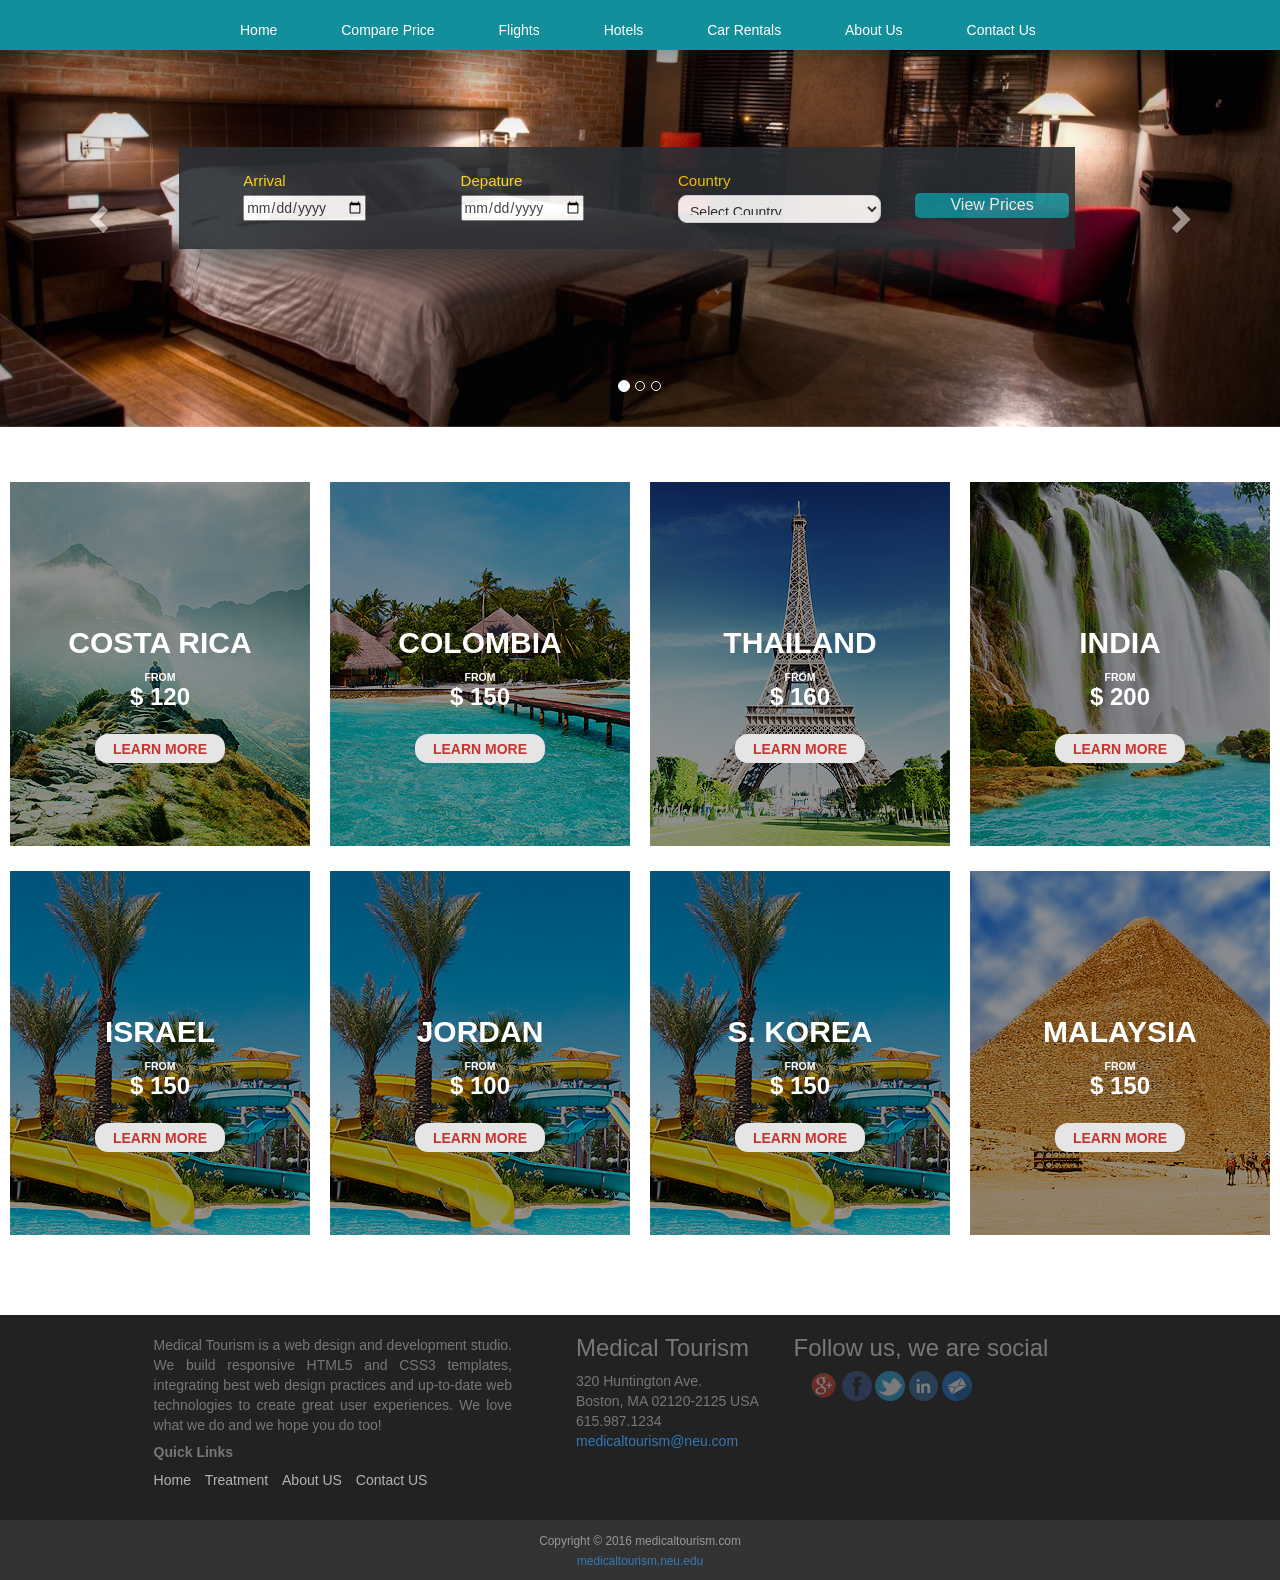
<file: hotels.html>
<!DOCTYPE html>
<title>Hotels</title>
<head>
<meta charset="utf-8" >
<meta name="viewport" content="width=device-width, initial-scale=1">

<!--  *******************  Stylesheet  ******************    -->

<link rel="stylesheet" type="text/css" href="style.css">
<link rel="stylesheet" type="text/css" href="travel.css">
<link rel="stylesheet" href="http://maxcdn.bootstrapcdn.com/bootstrap/3.3.6/css/bootstrap.min.css">
<script src="https://ajax.googleapis.com/ajax/libs/jquery/1.12.0/jquery.min.js"></script>
<script src="http://maxcdn.bootstrapcdn.com/bootstrap/3.3.6/js/bootstrap.min.js"></script>
</head>

<body>

<!--  *******************  Header Area ******************    --> 
<!--  *******************  Nav Bar Area ******************    -->
    <header>
    <nav class="navbar_mt">
        <ul>
            <li class="active"><a href="index.html">Home</a></li>
            <li><a href="treatment.html">Compare Price</a></li>
            <li><a href="flights.html">Flights</a></li>
            <li><a href="hotels.html">Hotels</a></li>
            <li><a href="carrental.html">Car Rentals</a></li>
            <li><a href="aboutus.html">About Us</a></li>
            <li><a href="contactus.html">Contact Us</a></li>
        </ul>
    </nav>

  </header>

<!--  *******************  Carousel Image  ******************    -->

<div class="main">
     <div id="carousel-example-generic" class="carousel slide" data-ride="carousel">
        <!-- Indicators -->
        <ol class="carousel-indicators">
            <li data-target="#carousel-example-generic" data-slide-to="0" class="active"></li>
            <li data-target="#carousel-example-generic" data-slide-to="1"></li>
            <li data-target="#carousel-example-generic" data-slide-to="2"></li>
        </ol>
        <!-- Wrapper for slides -->
        <div class="carousel-inner" role="listbox">
            <div class="item active">
                <img src="image/hc2.jpg" alt="main1">
                <div class="carousel-caption">
                </div>
            </div>
            <div class="item">
                <img src="image/hc3.jpg" alt="main2">
                <div class="carousel-caption">
                </div>
            </div>
            <div class="item">
                <img src="image/hc4.jpg" alt="main3">
                <div class="carousel-caption">
                </div>
            </div>
        </div>
        <!-- Controls -->
        <a class="left carousel-control" href="#carousel-example-generic" role="button" data-slide="prev">
            <span class="glyphicon glyphicon-chevron-left" aria-hidden="true"></span>
            <span class="sr-only">Previous</span>
        </a>
        <a class="right carousel-control" href="#carousel-example-generic" role="button" data-slide="next">
            <span class="glyphicon glyphicon-chevron-right" aria-hidden="true"></span>
            <span class="sr-only">Next</span>
        </a>
    </div>

<!--  *******************  Search Box  ******************    -->

    <script type="text/javascript">
    function ddlValidate() {
        var s = document.getElementById("select");
        var valueDate1 = document.getElementById('myDate1').value;
        var valueDate2 = document.getElementById('myDate2').value;

        var optionSelIndexs = s.options[s.selectedIndex].value;


        if (optionSelIndexs == "select") {
            alert("Please select a country");
            return false;
        } else if(!Date.parse(valueDate1)){
           alert('Arrival Date is invalid');
        } else if(!Date.parse(valueDate2)){
           alert('Departure Date is invalid');
        } 
        else {

          window.location.href='h1.html';
        }
      }
    </script>

      <div class="online_reservation">
           <div class="b_room">
              <div class="booking_room">
                  <div class="reservation">
                      <ul>              
                         <li  class="span1">
                             <h5>Arrival</h5>
                             <div class="book_date">
                                 <form>
                                <input type="date" name="myDate" id="myDate1"> 
                                 </form>
                             </div>                 
                         </li>
                         <li  class="span1">
                             <h5>Depature</h5>
                             <div class="book_date">
                             <form>
                                <input type="date" name="myDate" id="myDate2"> 
                             </form>
                             </div>     
                         </li>
                         <li class="span1">
                             <h5>Country</h5>
                             <div>
                                   <select id = "select" class="room">
                                    <option value="select">Select Country</option> 
                                    <option value="null">Costa Rica </option> 
                                    <option value="null">Colombia</option> 
                                    <option value="null">Thailand</option> 
                                        <option value="null">India</option>
                                        <option value="null">Israel</option>         
                                        <option value="AX">Jordan</option>
                                        <option value="AX">S. Korea</option>
                                         <option value="null">Malaysia</option>
                                  </select>
                             </div> 
                         </li>
                         <li class="span2">
                                <div>
                                   <button onclick="ddlValidate();" type="button" >View Prices</button>
                                </div>
                         </li>
                         <div class="clearfix"></div>
                     </ul>
                 </div>
              </div>
                <div class="clearfix"></div>
          </div>
      </div>
</div>

<!--  *******************  Content Area  ******************    -->

   <div class="content">
      <div class="container_12">
        <div class="banners">
          <div class="grid_4">
            <div class="banner">
              <img src="image/img1.jpg" alt="">
              <div class="label">
                <div class="title">Costa Rica</div>
                <div class="price">from<span>$ 120</span></div>
                <a href="#">LEARN MORE</a>
              </div>
            </div>
          </div>
          <div class="grid_4">
            <div class="banner">
              <img src="image/img2.jpg" alt="">
              <div class="label">
                <div class="title">Colombia</div>
                <div class="price">from<span>$ 150</span></div>
                <a href="#">LEARN MORE</a>
              </div>
            </div>
          </div>
          <div class="grid_4">
            <div class="banner">
              <img src="image/img3.jpg" alt="">
              <div class="label">
                <div class="title">Thailand</div>
                <div class="price">from<span>$ 160</span></div>
                <a href="#">LEARN MORE</a>
              </div>
            </div>
          </div>
          <div class="clear"></div>
          <div class="grid_4">
            <div class="banner">
              <img src="image/img4.jpg" alt="">
              <div class="label">
                <div class="title">India</div>
                <div class="price">from<span>$ 200</span></div>
                <a href="#">LEARN MORE</a>
              </div>
            </div>
          </div>
          <div class="grid_4">
            <div class="banner">
              <img src="image/img5.jpg" alt="">
              <div class="label">
                <div class="title">Israel</div>
                <div class="price">from<span>$ 150</span></div>
                <a href="#">LEARN MORE</a>
              </div>
            </div>
          </div>
             <div class="grid_4">
            <div class="banner">
              <img src="image/img5.jpg" alt="">
              <div class="label">
                <div class="title">Jordan</div>
                <div class="price">from<span>$ 100</span></div>
                <a href="#">LEARN MORE</a>
              </div>
            </div>
          </div>
             <div class="grid_4">
            <div class="banner">
              <img src="image/img5.jpg" alt="">
              <div class="label">
                <div class="title">S. Korea</div>
                <div class="price">from<span>$ 150</span></div>
                <a href="#">LEARN MORE</a>
              </div>
            </div>
          </div>
          <div class="grid_4">
            <div class="banner">
              <img src="image/img6.jpg" alt="">
              <div class="label">
                <div class="title">Malaysia</div>
                <div class="price">from<span>$ 150</span></div>
                <a href="#">LEARN MORE</a>
              </div>
            </div>
          </div>
          <div class="clear"></div>
        </div>
      </div>
    </div>

<!--  *******************  Footer Top Area ******************    -->

<div class="fContainer">
            <div class="fOne"> 
                  
                  <p><a href="index.html">Medical Tourism</a> is a web design and development studio. We build responsive HTML5 and CSS3 templates, integrating best web design practices and up-to-date web technologies to create great user experiences. We love what we do and we hope you do too! </p>
                <h5><b>Quick Links</b></h5>
                <ul>
                  <li><a href="index.html" >Home</a></li>
                   <li><a href="hospital.html" >Treatment</a></li>
                    <li><a href="aboutus.html" >About US</a></li>
                     <li><a href="contactus.html" >Contact US</a></li>
                </ul> 
            </div>

            <div class="fSecond">    
                <h3>Medical Tourism</h3>
                        <address>
                            <p>320 Huntington Ave.<br>
                                Boston, MA 02120-2125 USA <br>
                                615.987.1234 <br>
                              <a href="medicaltourism@neu.com">medicaltourism@neu.com</a> </p>
                        </address>
            </div>

            <div class="fThird"> 
                <h3>Follow us, we are social</h3>
                            <ul>
                                <li><a href="#" ><img src="image/googleplus.png"></a></li>
                                <li><a href="https://facebook.com/medicaltourismassociation/" target="_blank"><img src="image/facebookLogo.png"></a></li>
                                <li><a href="#"><img src="image/twitter.png"></a></li>
                                <li><a href="#"><img src="image/linkedin.png"></a></li>
                                <li><a href="#"><img src="image/email.png"></a></li>
                            </ul>    
            </div>
            <br><br>
        </div>
<!--  *******************  Footer Area ******************    -->
        <footer>
            <div class="copyright">
                <small>Copyright &copy; 2016 medicaltourism.com</small><br>
                <small><a href="mailto:medicaltourism.neu.edu">medicaltourism.neu.edu</a></small>
            </div>
        </footer>
  </body>
<html>
</file>
<file: style.css>
header{
	width:100%;
	height: auto;
	background: #128F9A;
	overflow: auto;
	position: fixed;
	z-index: 1000;
}
.navbar_mt{
	position: relative;
	height: 50px;
	float: center;
	z-index: 10000;

}
.navbar_mt ul {
	color: #ffffff; 
	list-style: none;
	position: relative;
	display: inline-block;
	font-size: 1em;
	font-family: 'Open Sans', sans-serif;
  	text-align: left;
  	float: none;
  	margin-left: 180px;
 
}
nav ul li:hover a {
			color: #c5e3e6;
		}

.navbar_mt .submenu li{
	display: block;
}	
.navbar_mt ul li {
	display: inline-block;
	list-style-type: none;
  	text-align: center;
  	float: none;
  	padding-right: 20px;
}

.navbar_mt ul li a {
		display: block;
		text-decoration: none;
  		padding: 20px 20px;
  		color: #ffffff; 
	}

.navbar_mt ul ul {
	background: #128F9A; 
	padding: 0;
	position: absolute; 
	top: 100%; 
	display: none;
}

.navbar_mt ul ul li {
		float: none; 
		position: relative;
	}

.navbar_mt ul ul li a {
			color: #fff;
			text-align: left;
		}	
.navbar_mt li:hover ul {
	display: block;
}
.main{
	margin-top: 0px;
	position:relative;
	width:100%;
	overflow:auto;
}

.search_box{
	width: 50%;
	position:relative;
	float: center;
	z-index: 999;
}
.s_box {
width: 100%;
position:relative;
top:-20em;
left:48%;
z-index:1;
}
.s_box h4{
	font-size: 1.5em;
	color: #202020;
	text-transform: capitalize;
	font-weight: 600;
	margin-bottom: 10px;
}
.s_box p{
	font-size: 0.8725em;
	color: #6b6b6b;
	line-height: 1.8em;
}
.search{
	font-family: 'Open Sans', sans-serif;
	padding:16px 10px;
	float: left;
	width:100%;
	background: #2A2E33;
	box-shadow: 2px 26px 37px -12px;
	opacity: 0.9;
}
.search ul li{
	float: left;
	list-style:none;
}
.search ul li.left{
	margin-left: 15px;
}

.search h5{
	font-size: 15px;
	color: #ffffff;
	font-weight: bold;
	text-transform: capitalize;
	margin-bottom: 6px;
}
.span1_of_1{
width: 26%;
margin-left: 0px;
}
.span1_of_1 h5{
	font-weight: normal;
	color: #FFD700;
}
.span1_of_2{
	width: 26%;
	margin-left: 4em;
}
.span1_of_2 h5{
	font-weight: normal;
	color: #FFD700;
}
.span1_of_3{
	width: 20%;
	margin-left: 3em;
}

/*     -----------    Image Container Section --------------    */


.container1{
  	margin-left: 2%;
  	margin-right: 2%;
  	margin-top: 2%;
  	margin-bottom: 32%;
}



.section_top{
	width:90%; 
	margin-left: 8%;
	margin-bottom: 300px;
}
.section_top h2{
	font-family:'source_sans_prolight';
	font-size:44px;
	color:#464c54;
	text-align:center;
	margin:0 0 25px;
}
.section_top h2 span{
	font-family:'source_sans_prolight';
	font-size:24px;
	color:#464c54;
	font-weight:300;
	margin:0;
	display:block
}

.section_bottom{
	width:90%; 
	margin-left: 8%;
}

.section_bottom h2{
	font-family:'source_sans_prolight';
	font-size:44px;
	color:#464c54;
	text-align:center;
	margin:0 0 25px;
}
.section_bottom h2 span{
	font-family:'source_sans_prolight';
	font-size:24px;
	color:#464c54;
	font-weight:300;
	margin:0;
	display:block
}

/*     -----------    Featured Medical Section --------------    */

.medimg{
	float:left;
	overflow-y:hidden;
}

.medimg img{
	margin-top: -10px;
	height: 100%;
	width: 100%;
}

.first {
  width:25%;
  float:left;
}
.second {
 	width:25%;
 	float:left;
}
.third {
  	width:25%;
  	float:left;
}
.fourth {
  	width:25%;
  	float:left;
}

/*     -----------    Featured Destination Section --------------    */

.destimg{
	float:left;
	overflow-y:hidden;
}

.destimg img{
	margin-top: -10px;
	height: 100%;
	width: 100%;
}

.dfirst {
  width:25%;
  float:left;
}
.dsecond {
 	width:25%;
 	float:left;
}
.dthird {
  	width:25%;
  	float:left;
}
.dfourth {
  	width:25%;
  	float:left;
}

/*     -----------        --------------    */


select {
	width: 100%;
	color: #858585;
	font-size: 0.8725em;
	padding: 20px;
	outline: none;
	font-family: 'Open Sans', sans-serif;
	background: #ffffff;
	border: 1px solid #DFDFDF;
	border-radius: 9px;
}

select option{
	border: 1px solid #DFDFDF;
	outline: none;
}

.date_btn{
	margin:30px 0 0 0px;
}

.date_btn button{
	text-transform:capitalize;
	width: 150%;
	background: #128F9A;
	font-family: 'Open Sans', sans-serif;
	color: #ffffff;
	padding: 8px;
	border: none;
	font-size: 12px;
	outline: none;
	line-height: 9px;
	cursor: pointer;
	font-weight:bold;
	border-radius: 9px;
}


.top_sp{
	background-color: #2c3138;
	clear:both;
	overflow:hidden;
	width:100%;
	padding:40px 0 30px;
	margin-top: -90px;
}
.top_sp h2{
	font-size:36px;
	font-family:'source_sans_prolight';
	margin:0 0 20px;
	padding:0;
	color:#fff;
	text-align:center;
	font-weight:300
}
.top_sp ul{
	display:block;
	clear:both;
	margin:0;
	padding:0;
	width:100%;
	text-align:center
}
.top_sp ul li{
	display:inline-block;
	list-style:none;
	text-align:center;
	margin:0 20px;
	position:relative;
	cursor:pointer
}
.top_sp ul li p{
	font-family:'source_sans_proregular';
	text-decoration:none;
	color:#fff;
	font-size:16px;
	margin:0;
	padding:0
}
.top_sp ul li a img{
width: 50%; 
height:50%;
}
.top_sp ul li:hover span{
	display:block;
	position:absolute;
	top:0;
	width:100%;
	left:0;
	text-align:center
}
.top_sp ul li:hover p{
	color:#819b06;
	text-decoration:none;
}
.top_sp ul li a img:hover{
	color:#819b06;
	text-decoration:none;
}
.top_sp ul li:hover a{
	text-decoration:none;
}



footer{
  	overflow: auto;
  	background-color: #333;
  	color:#999;
}
.fContainer { 
	width: auto;
  	background-color: #222;
    padding-top: 20px;
    padding-bottom: 20px;
  	overflow: hidden;
  	clear:both;
  	font-size: 14px;
    line-height: 20px;
    font-family: 'PT Sans', sans-serif;
	color:#777;
  }
.fOne{
  width:40%;
  float:left;
  padding-left: 12%;
}
.fOne p{
  text-align: justify;
}
.fOne p a{
  text-decoration: none;
  color: #777;
}
.fOne ul{
    margin-left: -45px;
}
.fOne ul li{
  list-style-type: none;
   display: inline;
   padding: 5px;

}
.fOne ul li a{
 text-decoration: none;
   color: #b2b4b3;
}
.fOne ul li a:hover{
   color: #ffffff;
   cursor: pointer;
}
.fSecond {
 	width:22%;
 	float:left;
 	padding-left: 5%;
  margin-top: -20px;
}

.fThird {
  	width:30%;
  	float:left;
    margin-top: -20px;
}
.fThird ul{
  	list-style-type: none;
    margin-left: -25px;
}
.fThird ul li{
  	display: inline;
}
.fThird ul li a img{
  opacity: 0.4;
  width: 8%;
  height: 8%;
}
.copyright {
  padding: 10px;
	width: auto;
	text-align: center;
}

/*********************  Responsive Design ********************/

/*********************  Ipad ********************/

@media only screen and (max-width: 64em) {
 header{
	position: relative;
} 
.navbar_mt ul {
	font-size: 0.8em;
  	margin-left: -10px;
 
}
.navbar_mt ul li {
  	padding-right: 5px;
}
.search_box{
	width: 60%;
	position:relative;
	float: center;
	z-index: 999;
}
.s_box {
width: 100%;
position:relative;
top:-15em;
left:32%;
z-index:1;
}
.span1_of_1{
width: 40%;
}
.span1_of_2{
	width: 40%;
}
.span1_of_3{
	width: 30%;
	margin-left: 6em;
}
.top_sp{
	width:auto;
	height: auto;
	margin-top: -170px;
}
.top_sp h2{
	font-size:24px;
	margin:0 0 10px;
	font-weight:200
}
.top_sp ul li a img{
width: 30%; 
height:30%;
}
.top_sp ul{
	width: 100%;
	margin-left: -5px;
}
.top_sp ul li{
	margin:0 10px;
	position:relative;
	cursor:pointer
}
.top_sp ul li p{
	font-size:14px;
}
.section_top h2{
	font-size:30px;
}
.section_top h2 span{
	font-size:20px;
}
.section_bottom h2{
	font-size:30px;
}
.section_bottom h2 span{
	font-size:20px;
	display:block;
}
.section_bottom{
	margin-top: -5%;
}
.first {
  width:23%;
  margin-right: 5px;
}
.second {
 	width:23%;
 	margin-right: 5px;
}
.third {
  	width:23%;
  	margin-right: 5px;
}
.fourth {
  	width:23%;
  	margin-right: 5px;
}
.dfirst {
  width:23%;
  margin-right: 5px;
}
.dsecond {
 	width:23%;
  margin-right: 5px;
}
.dthird {
  	width:23%;
  margin-right: 5px;
}
.dfourth {
  	width:23%;
  margin-right: 5px;
}
.fOne{
  padding-left: 5%;
  width: 40%;
}
.fSecond {
 	width:30%;
}
.fThird {
  	width:30%;
  	float:left;
      margin-top: -20px;
}
.fThird h3{
	font-size:20px;
	display:block;}
.fSecond h3{
	font-size:20px;
	display:block;
}
.fThird ul li a img{
  width: 15%;
  height: 15%;
  cursor: pointer;
}


}



/*********************  Iphone ********************/

@media only screen and (max-width: 37.5em) {
	.carousel-inner{
		display: none;
	}
	header{
	height: 150px;
	position: relative;
}
.navbar_mt, .navbar_mt ul, .navbar_mt ul li { padding: 0;text-align: center; }
     .navbar_mt ul li { display: block; font-size: 0.8em; }
     .navbar_mt ul li a { display: block;
             padding: 0.5em 0; 
     }

	.search_box{
	width: 100%;
	margin-left: 0px;
	float: left;
}
	.s_box {
	top: 0em;
  	z-index:1;
  	margin-left: 0px;
  	width: 100%;
  	left:0%;
}
.search{
	font-family: 'Open Sans', sans-serif;
	padding:25px 10px;
	padding-left: 10%;
	width:100%;
	background: #2A2E33;
	box-shadow: none;
	opacity: 0.9;
}
.span1_of_1{
width: 65%;
margin-left: 20px;
}

.span1_of_2{
	width: 65%;
	margin-left: 20px;
}
.span1_of_3{
	width: 45%;
	margin-left: 20px;
}
.top_sp{
	width:auto;
	height: auto;
	margin-top: -10px;
}
  
.section_top h2{
	font-size:20px;
}
.section_top h2 span{
	font-size:14px;
}
.section_bottom h2{
	font-size:20px;
}
.section_bottom h2 span{
	font-size:14px;
	display:block;
}
.section_bottom{
	margin-top: -43%;
}
.fOne p{
	display: none;
}
.fOne ul li { display: block; font-size: 10px;}
     .fOne ul li a { display: block;padding: 0;
     }
.fOne{
  padding-left: 8%;
  width: 30%;
}
.fSecond {
	padding-top: 10px;
	padding-right: 10px;
 	width:35%;
}
.fThird {
  	width:30%;
  	float:left;
  	padding-top: 10px;
}
.fThird h3{
	font-size:15px;
	display:block;}
.fSecond h3{
	font-size:15px;
	display:block;
}
.fSecond p{
	font-size:10px;
	display:block;
}
}
</file>
<file: about.css>
body {
  font-size: 100%;
  font-family: 'Lato', sans-serif;
  font-weight: 400;
}

.header{
  width:70%;
  clear:both;
  height:80px;
  left:0;
  position:relative;  
}

.container {
  max-width: 70%;
  margin: 0px auto 10px;
  background-color: #fff;
  border: 1px solid #cfcfcf;
  border-bottom: 3px solid #ccc;
  padding-bottom: 5px;
}

.row {
  width: 100%;
  padding: 0 2.5em;
}
.row.header {
  padding: 60px 60px;
  border-bottom: 1px solid #ccc;
  background: url(image/main7.png);
  background-position: center;
  bac
  color: #fff;
  height: 310px;
  width: 103.5%;
  background-repeat: no-repeat;
}


 div.info {
    max-width: 1200px;
    overflow: hidden;
    padding: 40px 0px 50px;
    margin-left: 20px;
}

div.info div.sidebar {
    background-color: #EFEDEE;
    float: left;
    margin: auto;
    padding: 36px 0 34px;
    width: 35%;
    height: 600px;
}

div.info div.article {
  float: left;
  margin: 0;
  padding: 0 0 0 30px;
  width: 60%;

}


div.info div.sidebar h1 {
    display: block;
    line-height: 38px;
    margin: 0 auto;
    padding: 0 0 15px;
    text-align: center;
    width: auto;
}

div.info div p, div.info div span {
    color: #7A6666;
    font-family: roboto-regular-webfont;
    font-size: 14px;
    font-weight: normal;
    line-height: 24px;
    margin: 0;
    padding: 0 0 24px;
    text-align: left;
}
div.info div.sidebar p {
    display: block;
    line-height: 20px;
    margin: 0 auto;
    text-align: left;
    width: 250px;
    text-align: justify;
}

div.info div.article p{
  text-align: justify;
}

div.info div h1 {
    color: #128F9A;
    font-size: 22px;
    font-weight: normal;
    line-height: 20px;
    margin: 0;
    padding: 0 0 15px;
    text-align: left;
    text-transform: uppercase;
}
.map_img img{
  width: 51%;height:280px;margin-left: 10px; float: left; 
}
@media only screen and (max-width: 64em) {
  .container{
    padding-top: 0px;
    border: none;
    width: auto;
  }

  .row.header {
    display: none;
  }

  div.info div.sidebar {
  height: auto;
  float: left;
  margin: 0;
  padding: 20px 0 0 0px;
  width: auto;
  }

  div.info div.sidebar p{
  padding-right: 10px;
  padding-left: 10px;
  width: auto;
  text-align: none;
  } 

  div.info div.sidebar h1{
  padding-right: 10px;
  padding-left: 10px;
  width: auto;
  text-align: justify;
  } 

  div.info div.article {
  float: left;
  margin: 0;
  padding: 20px 0 0 0px;
  width: auto;
  }
  .map_img img{
  width: 50%;height:280px;
}
}

@media only screen and (max-width: 37.5em) {

  div.info div.sidebar {
    display: none;
  }

  div.info div.article {
    float: none;
    width: 100%;
    margin: auto;
  }

  img{
    display: none;
  }

  iframe {
    width: auto;
  }

  .container{
    margin-top: 10px;
    margin-left: 10px;
  }

  .row.header {
    display: none;
  }

  li, p {
    width: 100%;
  }

  h1 {
    font-size: 2.25em;
  }
}

div, textarea, input {
  box-sizing: border-box;
}
</file>
<file: carlist.css>
.section_top{
  clear:both;
	margin-top: 4%;
  margin-left: 10%;
}

.cheader h2{
	font-family:'source_sans_prolight';
	font-size:44px;
	color:#464c54;
	text-align:center;
	margin-right: 12%;
}

.cheader img{
	width: 20%;
	height: 10%;
	margin-left: 32%;
	margin-top: -25px;
	padding-bottom: 10px;
}

.cheader img:hover{
	color: #18c981;
	color: pointer;
}

.one ul {
  margin-top: 10px;
  margin-left: -30px;
  list-style-type: none;
  float: left;
}
.one li button{
	height: 20%;
  	width: 50%;
	background-color: #128F9A;
	color: #0a4f56;
    cursor: pointer;
	border: 1px solid transparent;
    padding: 10px 15px;
    font-size: 15px;
    font-weight: normal;
    border-radius: 4px;
}

.one li button:hover{
	color: #ffffff;
}

.select_btn{
text-align: center;
}

form input {
  font-size: 0.8em;
  margin-left: 20px;
  float: right;
}

label {
  padding: 0.1em 0.3em;
  font-size:90%;
  text-align:left;
  color: #464c54;
  font-weight: bold;
  font-family: "Lato","Helvetica Neue",Helvetica,Arial,sans-serif;
}

/*     -----------    Featured Medical Section --------------    */

.carimg{
	float:left;
	overflow-y:hidden;
}

.carimg img{
	margin-top: -10px;
  margin-right: 15px;
  width: 100%;
  height: 100%;
}

.first {
  width:30%;
  float:left;
}


@media only screen and (max-width: 64em) {

.first {
  margin-right: 5px;
}
input {
    width: 100%;
  }
label {
    width: 100%;
    display: inline-block;
    clear: both;
    text-indent: 0px;
  }
.one li button{
  margin-top: 10px;
    width: 100%;
    cursor: pointer;
    font-size: 12px;
    font-weight: normal;
}
}

@media only screen and (max-width: 37.5em) {
.first {
  width: 40%;
  margin-right: 5px;
  margin-left: 10px;
}
.one li button{
  margin-top: 10px;
    width: 100%;
    cursor: pointer;
    font-size: 12px;
    font-weight: normal;
}
}
</file>
<file: travel.css>
.online_reservation{
	z-index: 999;
}
.b_room{
	box-shadow: 0px 0px 4px rgb(97, 97, 97);
	width: 70%;
	position:absolute;
}
.booking_room {
width: 100%;
position:absolute;
top:-20em;
left:20%;
z-index:1;
}
.reservation{
	font-family: 'Open Sans', sans-serif;
	padding:16px 10px;
	float: left;
	width:100%;
	background: #2A2E33;
	box-shadow: 2px 26px 37px -12px;
	opacity: 0.9;
}
.booking_room h4{
	font-size: 1.5em;
	color: #202020;
	text-transform: capitalize;
	font-weight: 600;
	margin-bottom: 10px;
}
.booking_room p{
	font-size: 0.8725em;
	color: #6b6b6b;
	line-height: 1.8em;
}
.reservation ul li{
	float: left;
	list-style:none;
}
.reservation ul li.left{
	margin-left: 15px;
}
.reservation ul li.span1_of_1{
width: 24.33333%;
margin-left: 1em;
}
.reservation ul li.span1_of_2{
	width: 9.33333%;
}
.reservation ul li.span1_of_3{
	width: 18.33333%;
	margin-left: 20px;
}
.reservation h5{
	font-size: 15px;
	color: #FFD700;
	text-transform: capitalize;
	margin-bottom: 6px;
}
select {
	width: 100%;
	color: #858585;
	font-size: 0.8725em;
	padding: 7px;
	outline: none;
	font-family: 'Open Sans', sans-serif;
	background: #ffffff;
	
}
select option{
	outline: none;
	margin: 20px;
}

.room{
	height: 2em;
}
.span1{
width: 24.33333%;
margin-left: 1em;
}
.span2{
	width: 18.33333%;
	margin-left: 1em;
}
.span2 button{
	text-transform:capitalize;
	width: 100%;
	background: #128F9A;
	font-family: 'Open Sans', sans-serif;
	color: #ffffff;
	border: none;
	font-size: 16px;
	outline: none;
	cursor: pointer;
	border-radius: 5px;
	margin-left: 20px;
	margin-top: 30px;
}
/**Images**/
.content {
    background-color: #fff;
    padding-bottom: 10px;
}
.container_12{ 
    position: relative; 
    width: 1300px; 
    margin: 0 auto; 
    padding: 0; 
}
.banners {
    overflow: hidden;
    padding-top: 100px;
}
.banner {
    margin-bottom: 25px;
    top: -45px;
    position: relative;
}
.grid_4{ 
	float: left; 
	display: inline; 
	margin-left: 10px; 
	margin-right: 10px; 
}
.banner img {
    width: 100%;
}
.banner .label {
    color: #fff;
    position: absolute;
    text-align: center;
    left: 0;
    top: 50%;
    margin-top: -38px;
    right: 0;
    text-transform: uppercase;
}
.banner .label .title {
    font-size: 30px;
    margin-bottom: 14px;
    text-transform: uppercase;
}
.banner .label .price span {
    display: block;
    font-size: 24px;
    padding-top: 3px;
}
.banner a {
    font-size: 14px;
    line-height: 20px;
    color: #c73430;
    text-transform: uppercase;
    display: inline-block;
    background-color: #e5e5e5;
    padding: 5px 18px 4px;
    margin-top: 25px;
    border-radius: 13px;
}
.banner a:hover {
    background-color: #c73430;
    color: #fff;
}

@media only screen and (max-width: 64em) {
	.booking_room {
	width: 90%;
	top:-15em;
	left:30%;
	}
	.span1{
	width: 40%;
	}
	.span2{
	width: 35%;
	margin-left: 2px;
	}
	.container_12{ 
    width: auto; 
	}
	.banners {
    overflow: hidden;
    padding-top: 100px;
    padding-left: 8%;
	}
@media only screen and (max-width: 37.5em) {
	.b_room{
	width: 100%;
	margin-left: 0px;
	float: left;
}
	.booking_room  {
	top: 0em;
  	z-index:0;
  	margin-left: 0px;
  	width: 100%;
  	left:0%;
  	position: relative;
}
	.span1{
		width: 40%;
	}
	.span2{
		width: 30%;
		margin-left: 40px;
	}
	.container_12{ 
    width: auto; 
	}
	.banners {
    overflow: hidden;
    padding-top: 50px;
    padding-left: 10%;
    padding-bottom: 0px;
	}
}
</file>
<file: constyle.css>
@import url(http://fonts.googleapis.com/css?family=Lato:300,400,700);
body {
  font-size: 100%;
  font-family: 'Lato', sans-serif;
  font-weight: 400;
}

.container {
  max-width: 710px;
  min-width: 424px;
  margin: 0px auto;
  background-color: #fff;
  border: 1px solid #cfcfcf;
  border-bottom: 3px solid #ccc;
  padding-bottom: 20px;
}

.row.header {
  padding: 100px 100px;
  border-bottom: 1px solid #ccc;
  background: url(image/container.jpg) left -80px;
  color: #fff;
  height: 60%;
  width: 104.5%;
  background-repeat: no-repeat;
}
.row.body {
  padding: .5em 2.5em 1em;
}

.pull-right {
  float: right;
}

h1 {
  font-family:Arial,Helvetica,sans-serif;
  font-weight: bold;
  display: inline-block;
  font-size: 2.8125em;
  margin-top: -20px;
  text-indent: 100px;
}

h3 {
  font-family:Arial,Helvetica,sans-serif;
  font-weight: 300;
  font-size: 1.25em;
}

.btn {
  font-size: 1.0625em;
  display: inline-block;
  padding: 0.74em 1.5em;
  margin: 1.5em 0 0;
  color: #fff;
  border-width: 0 0 0 0;
  border-bottom: 5px solid;
  text-transform: uppercase;
  background-color: #b3b3b3;
  border-bottom-color: #8c8c8c;
  font-family:Arial,Helvetica,sans-serif;
  font-weight: 300;
}
.btn:hover {
  background-color: #bfbfbf;
}
.btn.btn-submit {
  background-color: #4f6fad;
  border-bottom-color: #374d78;
}
.btn.btn-submit:hover {
  background-color: #5f7db6;
}

form {
  max-width: 100%;
  display: block;
}
form ul {
  margin: 0;
  padding: 0;
  list-style: none;
}
form h2 {
  display: block;
  margin: 0 0 0.5em 0;
  color: #4f6fad;
  font-size: 1.5em;
}
form h3 {
  display: block;
  margin: 0 0 0.5em 0;
  color: #4f6fad;
  font-size: 1em;
  font-weight: bold;
}
form ul li {
  margin: 0 0 0.25em 0;
  clear: both;
  display: inline-block;
  width: 100%;
}
form ul li p {
  margin: 0;
  padding: 0;
  float: left;
}
form ul li p.right {
  float: right;
}
form ul li .divider {
  margin: 0.5em 0 0.5em 0;
  border: 0;
  height: 1px;
  width: 100%;
  display: block;
  background-color: #4f6fad;
  background-image: linear-gradient(to right, #ee9cb4, #4f6fad);
}
form ul li .req {
  color: #ee9cb4;
}
form label {
  display: block;
  margin: 0 0 0.5em 0;
  color: #4f6fad;
  font-size: 1em;
}
form input {
  margin: 0 0 0.5em 0;
  border: 1px solid #ccc;
  padding: 6px 10px;
  color: #555;
  font-size: 1em;
}
form textarea {
  border: 1px solid #ccc;
  padding: 6px 10px;
  width: 100%;
  color: #555;
}
form small {
  color: #4f6fad;
  margin: 0 0 0 0.5em;
}


div, textarea, input {
  box-sizing: border-box;
}


@media only screen and (max-width: 64em ) {
  .container{
    padding-top: 0px;
    border: none;
  }
  .pull-right {
    float: none;
  }

  input {
    width: 100%;
  }

  label {
    width: 100%;
    display: inline-block;
    float: left;
    clear: both;
  }

  input.btn {
    margin: 1.5em 0 0.5em;
  }

  h3 {
    font-size: 1.125em;
  }

}

@media only screen and (max-width: 37.5em) {
  .container{
    padding-top: 10px;
  }
  .pull-right {
    float: none;
  }
  .row.header {
    display: none;
  }

  .logo {
    display: none;
  }

  .header {
    display: none;
  }

  img {
    display: none;
  }

  input {
    width: 100%;
  }

  label {
    width: 100%;
    display: inline-block;
    float: left;
    clear: both;
  }

  li, p {
    width: 100%;
  }

  input.btn {
    margin: 1.5em 0 0.5em;
  }

  h1 {
    font-size: 2.25em;
  }

  h3 {
    font-size: 1.125em;
  }

  li small {
    display: none;
  }
}
</file>
<file: searchFlights.css>
.flights { 
	width:80%; 
	margin-left: 18%;
	margin-bottom: 5%;
  	clear:both;
  	padding: 30px;
  }
.thambImg{
	float:left;
	margin:0 15px 0 0;
	overflow-y:hidden;
	height:100px}

.thambImg img{
	width:80px;
	margin-top: -10px;
}
.f_hr{
	width: 100%;
	    margin-top: 0;
    margin-bottom: 0;
}

.first {
  width:13%;
  float:left;
}
.second {
 	width:35%;
 	float:left;
}
.third {
  	width:12%;
  	float:left;
}
.fourth {
  	width:20%;
  	float:left;
}
.fourth h3 {
	margin-top: 0;
}
.dropbtn{
	background-color: #4CAF50;
    color: white;
    font-size: 16px;
    border: none;
	border-radius: 5px;
	font-weight: normal;
	height: 30px;
	width: 100px;
}

.online_reservation{
	z-index: 999;
}
.b_room{
	box-shadow: 0px 0px 4px rgb(97, 97, 97);
	width: 70%;
	position:absolute;
}
.booking_room {
width: 100%;
position:absolute;
top:-20em;
left:20%;
z-index:1;
}
.reservation{
	font-family: 'Open Sans', sans-serif;
	padding:16px 10px;
	float: left;
	width:100%;
	background: #2A2E33;
	box-shadow: 2px 26px 37px -12px;
	opacity: 0.9;
}
.booking_room h4{
	font-size: 1.5em;
	color: #202020;
	text-transform: capitalize;
	font-weight: 600;
	margin-bottom: 10px;
}
.booking_room p{
	font-size: 0.8725em;
	color: #6b6b6b;
	line-height: 1.8em;
}
.reservation ul li{
	float: left;
	list-style:none;
}
.reservation ul li.left{
	margin-left: 15px;
}
.reservation ul li.span1_of_1{
width: 24.33333%;
margin-left: 1em;
}
.reservation ul li.span1_of_2{
	width: 9.33333%;
}
.reservation ul li.span1_of_3{
	width: 18.33333%;
	margin-left: 20px;
}
.reservation h5{
	font-size: 15px;
	color: #FFD700;
	text-transform: capitalize;
	margin-bottom: 6px;
}
select {
	width: 100%;
	color: #858585;
	font-size: 0.8725em;
	padding: 7px;
	outline: none;
	font-family: 'Open Sans', sans-serif;
	background: #ffffff;
	
}
select option{
	outline: none;
	margin: 20px;
}

.room{
	height: 2em;
}
.span1{
width: 24.33333%;
margin-left: 1em;
}
.span2{
	width: 18.33333%;
	margin-left: 1em;
}
.span2 button{
	text-transform:capitalize;
	width: 100%;
	background: #128F9A;
	font-family: 'Open Sans', sans-serif;
	color: #ffffff;
	border: none;
	font-size: 16px;
	outline: none;
	cursor: pointer;
	border-radius: 5px;
	margin-left: 20px;
	margin-top: 30px;
}
/**Featured Airlines**/


.f_air{
	background-color: #2c3138;
	opacity: 0.8;
	clear:both;
	padding:40px 0 30px;
	margin-top: -40px;
}
.f_air h2{
	font-size:36px;
	font-family:'source_sans_prolight';
	margin:0 0 20px;
	padding:0;
	color:#fff;
	text-align:center;
	font-weight:300
}
.f_air ul{
	display:block;
	clear:both;
	margin:0;
	padding:0;
	width:100%;
	text-align:center
}
.f_air ul li{
	display:inline-block;
	list-style:none;
	text-align:center;
	margin:0 20px;
	position:relative;
	cursor:pointer
}
.f_air ul li p{
	font-family:'source_sans_proregular';
	text-decoration:none;
	color:#fff;
	font-size:16px;
	margin:0;
	padding:0
}
.f_air ul li a img{
width: 6.25em; 
height:6.25em;
}
.f_air ul li:hover span{
	display:block;
	position:absolute;
	top:0;
	width:100%;
	left:0;
	text-align:center
}
.f_air ul li:hover p{
	color:#819b06;
	text-decoration:none;
}
.f_air ul li a img:hover{
	color:#819b06;
	text-decoration:none;
}
.f_air ul li:hover a{
	text-decoration:none;
}



/**Images**/
.content {
    background-color: #fff;
    padding-bottom: 10px;
}
.content h2{
	font-family:'source_sans_prolight';
	font-size:44px;
	color:#464c54;
	text-align:center;
	margin:0 0 25px;
}
.content h2 span{
	font-family:'source_sans_prolight';
	font-size:24px;
	color:#464c54;
	font-weight:300;
	margin:0;
	display:block
}

.container_12{ 
    position: relative; 
    width: 1300px; 
    margin: 0 auto; 
    padding: 0; 
}
.banners {
    overflow: hidden;
    padding-top: 100px;
}
.banner {
    margin-bottom: 25px;
    top: -45px;
    position: relative;
}
.grid_4{ 
	float: left; 
	display: inline; 
	margin-left: 10px; 
	margin-right: 10px; 
}
.banner img {
    width: 100%;
}
.banner .label {
    color: #fff;
    position: absolute;
    text-align: center;
    left: 0;
    top: 50%;
    margin-top: -38px;
    right: 0;
    text-transform: uppercase;
}
.banner .label .title {
    font-size: 30px;
    margin-bottom: 14px;
    text-transform: uppercase;
}
.banner .label .price span {
    display: block;
    font-size: 24px;
    padding-top: 3px;
}
.banner a {
    font-size: 14px;
    line-height: 20px;
    color: #c73430;
    text-transform: uppercase;
    display: inline-block;
    background-color: #e5e5e5;
    padding: 5px 18px 4px;
    margin-top: 25px;
    border-radius: 13px;
}
.banner a:hover {
    background-color: #c73430;
    color: #fff;
}

@media only screen and (max-width: 64em) {
	
.booking_room {
	width: 140%;
	top:-18em;
	left:2%;
	height: auto;
	}
	.b_room{
	box-shadow: none;
}
	.span1{
	width: 30%;
	}
	.span2{
	width: 25%;
	margin-left: 2px;
	}
	.container_12{ 
    width: auto; 
	}
	.banners {
    overflow: hidden;
    padding-top: 100px;
    padding-left: 8%;
	}
	.flights{
		margin-left: 5%;
		width: 90%;
	}
	.thambImg img{
	width:100%;
	margin-top: -10px;
	}

	.first{
		width: 10%;
	}
	.second {
		width: 50%;
 	margin-left: 3%;
	}
	.second p{
		font-size: 12px;
	}
	.third{
		width: 20%;
		margin-left: 2%;
	}
	.fourth{
	width: 5%;
	}
	.fourth h3{
		font-size: 14px;
		font-weight: bold;
	}
	.dropbtn{
    font-size: 12px;
	height: 25px;
	width: 80px;
	}
	.f_hr{
	width: 100%
	}
	.span2 button{
	margin-left: 130%;
}
	.feat_air{
	width:auto;
	height: auto;
	margin-top: -170px;
}
.f_air h2{
	font-size:24px;
	margin:0 0 10px;
	font-weight:200
}
.f_air ul li a img{
width: 4.375em; 
height:4.375em;
}
.f_air ul{
	margin-left: -5px;
}
.f_air ul li{
	margin:0 10px;
	position:relative;
	cursor:pointer
}
.f_air ul li p{
	font-size:14px;
}
}
@media only screen and (max-width: 37.5em) {
	.b_room{
	width: 100%;
	margin-left: 0px;
	float: left;
}
	.b_room{
	box-shadow: none;
}
	.booking_room  {
	top: 0em;
  	z-index:0;
  	margin-left: 0px;
  	width: 100%;
  	left:0%;
  	position: relative;
}
	.span1{
		width: 40%;
	}
	.span2{
		width: 30%;
		margin-left: 40px;
	}
	.container_12{ 
    width: auto; 
	}
	.banners {
    overflow: hidden;
    padding-top: 50px;
    padding-left: 10%;
    padding-bottom: 0px;
	}
	.online_reservation{
		margin-bottom: 78%;
	}
		.span2 button{
	margin-left: 50%;
	width: 100px;
	height: 40px;
}
	.thambImg img{
	width:40px;
	}

	.flights{
		margin-left: 5px;
	}
	.first{
		margin-left: -12px;
	}
	.second {
		width: 75%;
 		margin-left: 6%;
	}
	.second p{
		font-weight: normal;
		font-size: 8px;
	}
	.third{
		display: none;
	}
	.third p{
		font-weight: normal;
		font-size: 8px;
	}
	.fourth
	{
		width: 7%;
	}
	.fourth h3{
		font-size: 10px;
		font-weight: normal;
	}
	.dropbtn{
    font-size: 10px;
	height: 18px;
	width: 50px;
	}
	.f_hr{
	width: 100%;
	padding-top: -90px;
	}
	.f_air{
	width:auto;
	height: auto;
}
.f_air ul li a img{
width: 4em; 
height:4em;
}
.f_air ul{
	margin-left: 0px;
}
.f_air ul li{
	margin:0 20px;
	cursor:pointer
}
.f_air ul li p{
	font-size:9px;
}
.content h2{
	font-size:20px;
}
.content h2 span{
	font-size:14px;
}

   
}
</file>
<file: searchhotel.css>
.container_12{ position: relative; width: 80%; margin: 0 auto; padding: 0;  }

.container_12 .grid_1			{ width: 80%; float: left;}

.container_12 .grid_1 h3 { text-align: center;}

.container_12 .grid_2			{ width: 15%; float: right; margin-top: 2%;  }

figure { float: left;
         width: 33%;
         padding-bottom: 10px;
         margin-left: 15%;
         margin-right: 40px;
     }
 figcaption { text-align: center;
             font-style: italic;
             font-family:'source_sans_proregular';
              background-color: #EAEAEA; 
              font-weight: bold;
              width: 100%;
}

.block2 {
    width: 100%;
    height: 400px;
}

.block2 figure img{
  margin-top: 3%;
  margin-left: 20%;
}

.block2 figure figcaption{
  margin-left:20%;
  width: 87.5%;
}

.block2 .extra_wrapper {
  float: right;
  padding: 0 0 0 30px;
  width: 60%;
  text-align: justify;
}
.block2 .extra_wrapper p{
   font-size: 1.1em;
}
.block2 .extra_wrapper h4{
  font-weight: bold;
}

.grid_2 ul{
	display:block;
	clear:both;
	margin:0;
	padding:0;
	width:100%;
	text-align:center;
}
.grid_2 ul li{
	list-style:none;
	text-align: left;
	position:relative;
	cursor:pointer;
}


@media only screen and (max-width: 64em) {

.block2 {
    width: 100%;
}
.block2 .extra_wrapper{
    margin-left: -50px;
}
.block2 .extra_wrapper h4{
  margin-left: -50px;
  font-size: 1em;
}
.block2 .extra_wrapper p{
   margin-left: -50px;
   font-size: 0.9em;
}
.block2 .extra_wrapper .link1{
  font-size: 1em;
}
.block2 figure img{
  margin-left: 10%;
  width: 90%;
  margin-top: 4%;
}
.block2 figure figcaption{
  margin-left:10%;
  width: 90%;
}

}
</file>
<file: hospitalCss.css>
.container{
	padding-right:15px;
	padding-left:15px;
	margin-right:auto;
	margin-left:auto;
}

.contentArea{
	width:80%;
	clear:both;
	overflow:hidden;
	padding:5px 0 20px;
	margin-left: 20%;
}

.para1{
text-align: justify;

}

.leftSide{float:left;width:850px;float:left}.rightSide{float:right;width:270px}

.rightSide .rightCon{background:none repeat scroll 0 0 #fff;margin:0 0 20px;overflow:hidden;padding:0 0 14px;width:100%}



.leftCon h2{font-family:'source_sans_prolight';color:#000;margin:0;padding:0 0 5px;}
.leftCon p{font-family:Arial,Helvetica,sans-serif;font-size:14px;color:#7d7f83;margin:0;padding:0 0 15px;line-height:22px}

.leftCon h3{font-family:"MyriadProRegular";font-size:18px;color:#505358;margin:0;padding:20px 0 30px}

.leftConThankYou h3{font-family:"MyriadProRegular";font-size:18px;color:#505358;margin:0;padding:10px 0 10px}

.leftCon ul{margin:0;padding:0}.leftCon ul li{display:block;list-style:none;float:left;clear:both;margin:2px 0}

.leftCon ul li{font-family:Arial,Helvetica,sans-serif;font-size:12px;color:#000000;text-decoration:none;background:url([data-uri]) no-repeat 0 50%;padding:0 0 0 10px}

.leftCon ul li.subitem{background-position:0 5px}

.leftCon ul li.subitem ul{display:block;clear:both;margin:0 0 0 10px}

.leftCon h4{font-family:"MyriadProRegular";font-size:18px;color:#000000;margin:0;padding:30px 0 20px;display:block;clear:both}

.title-com{width:100%;overflow:hidden;clear:both;padding:0 0 35px}

.title-com h2{color:#000;font-family:'source_sans_prolight';font-size:44px;font-weight:300;margin:0;padding:0 0}

.title-com h1{color:#000;font-family:'source_sans_prolight';font-size:44px;font-weight:300;margin:0;padding:0 0}

.title-com span{color:#7d7f83;font-family:Arial,Helvetica,sans-serif;font-size:16px;line-height:22px;margin:0;padding:0 0 15px}


.tabpanel{
	width:100%;
	clear:both;
	overflow:hidden;
	float:left; 
	height: 400px;
}

.nav-tabs>li>a{padding:8px 10px;margin:0 5px 0 0;font-size:11px}

.cityBrowse{display:block;clear:both;float:left;overflow:hidden;margin:0 0 50px;width:100%}

.cityThamb{float:left;margin:0 0 0 0;height:180px;width:255px}

.cityDetails{float:right;width:67%}

.cityBrowse h1{margin:0 0 45px;padding:0}

.cityBrowse h1 a{color:#000000;font-family:'source_sans_prosemibold';font-size:24px;text-decoration:none}

.cityBrowse h2 a{color:#000000;font-family:'source_sans_prosemibold';font-size:24px;text-decoration:none}ul

.city-list ul{display:block;margin:0;padding:0;clear:both}

.city-list li{display:block;float:left;list-style:none;clear:none!important;background:none!important;margin:0;padding:0}ul

.city-list li a{font-family:Arial,Helvetica,sans-serif;font-size:16px;color:#080808;text-decoration:none}ul

.tag-list{float:right;display:block;margin:7px 0 25px;overflow:hidden;padding:0}ul

.tag-list li{display:block;list-style:none;clear:both!important;background:none!important;margin:0 0 15px;padding:0}ul

.tag-list li a{font-family:Arial,Helvetica,sans-serif;font-size:13px;color:#080808;text-decoration:none;padding:3px 20px 1px 5px}ul

.tag-list li:last-child a{font-family:Arial,Helvetica,sans-serif;font-size:13px;color:#080808;text-decoration:none;padding:3px 20px 1px 5px}ul

.btn-list{display:block;float:left;margin:15px 0 0;padding:0;clear:both}ul

.btn-list li{display:block;float:left;list-style:none;clear:none!important;background:none!important;margin:0 5px 0 0;padding:0}ul

.btn-list li a{background:#000000;border-bottom:2px solid #000000;color:#fff;display:block;font-family:Arial,Helvetica,sans-serif;font-size:14px;font-weight:bold;padding:10px;text-align:center;text-decoration:none;text-shadow:1px 1px 0 #666;width:120px;border-radius:5px}

ul.btn-list li a:hover,ul.btn-list li a.act{background:none repeat scroll 0 0 #e3671b;border-bottom:2px solid #e3671b}

.tab-content ul.btn-list{display:block;float:left;margin:15px 0 0;padding:0;clear:none}


.viewDetails{
	display:block;
	clear:both;
	overflow:hidden;
	padding:10px 10px;
	background-color:#fff
}

.viewTitle{clear:both;overflow:hidden;clear:both;padding:20px 0}

.viewTitle h2{color:#000000;font-family:"Myriad Pro";font-size:20px;margin-top:-20;padding:0 25px 0 0;float:left}

.viewTitle h2 span{display:inline;margin:0}

.viewTitle h2 span img{display:inline;margin:-11px 0 0}

.viewTitle a{font-family:Arial,Helvetica,sans-serif;font-size:12px;color:#91959d;text-decoration:none;padding:0 0;border-bottom:1px solid #e0e3e9}

.surgeons{
	width:100%;
	overflow:hidden;
	clear:both;
	}
.surgeonsLt{
	width:49%;
	float:left;
	}
.surgeonsRt{
	width:49%;
	float:right;
	}
.surgeonscon{
	background-color:#f6f6f6;
	border-radius:0 0 6px 6px;
	padding:8px}

.thambImg{float:left;margin:0 15px 0 0;overflow-y:hidden;height:100px}.thambImg img{width:100px}.surgeons h1{margin:0!important;padding:0!important;line-height:18px}.surgeons h1 a{font-family:'MyriadProSemibold';font-size:15px;text-decoration:none;color:#000000}.surgeons h1 a:hover{text-decoration:underline;color:#ed8342}


.nav{padding-left:0;margin-bottom:0;list-style:none}.nav>li{position:relative;display:block}.nav>li>a{position:relative;display:block;padding:10px 15px}.nav>li>a:focus,.nav>li>a:hover{text-decoration:none;background-color:#eee}.nav>li.disabled>a{color:#777}.nav>li.disabled>a:focus,.nav>li.disabled>a:hover{color:#777;text-decoration:none;cursor:not-allowed;background-color:transparent}.nav .open>a,.nav .open>a:focus,.nav .open>a:hover{background-color:#eee;border-color:#337ab7}.nav .nav-divider{height:1px;margin:9px 0;overflow:hidden;background-color:#e5e5e5}.nav>li>a>img{max-width:none}.nav-tabs{border-bottom:1px solid #ddd}.nav-tabs>li{float:left;margin-bottom:-1px}.nav-tabs>li>a{margin-right:2px;line-height:1.42857143;border:1px solid transparent;border-radius:4px 4px 0 0}.nav-tabs>li>a:hover{border-color:#eee #eee #ddd}.nav-tabs>li.active>a,.nav-tabs>li.active>a:focus,.nav-tabs>li.active>a:hover{color:#555;cursor:default;background-color:#fff;border:1px solid #ddd;border-bottom-color:transparent}.nav-tabs.nav-justified{width:100%;border-bottom:0}.nav-tabs.nav-justified>li{float:none}.nav-tabs.nav-justified>li>a{margin-bottom:5px;text-align:center}.nav-tabs.nav-justified>.dropdown .dropdown-menu{top:auto;left:auto}@media(min-width:768px){.nav-tabs.nav-justified>li{display:table-cell;width:1%}.nav-tabs.nav-justified>li>a{margin-bottom:0}}.nav-tabs.nav-justified>li>a{margin-right:0;border-radius:4px}.nav-tabs.nav-justified>.active>a,.nav-tabs.nav-justified>.active>a:focus,.nav-tabs.nav-justified>.active>a:hover{border:1px solid #ddd}


.dropbtn{
	background-color: #4CAF50;
    color: white;
    font-size: 16px;
    border: none;
	border-radius: 5px;
	font-weight: normal;
}

hr { 
    display: block;
    margin-bottom: 0.5em;
    margin-left: auto;
    margin-right: auto;
    border-style: inset;
    border-width: 2px;
}
</file>
